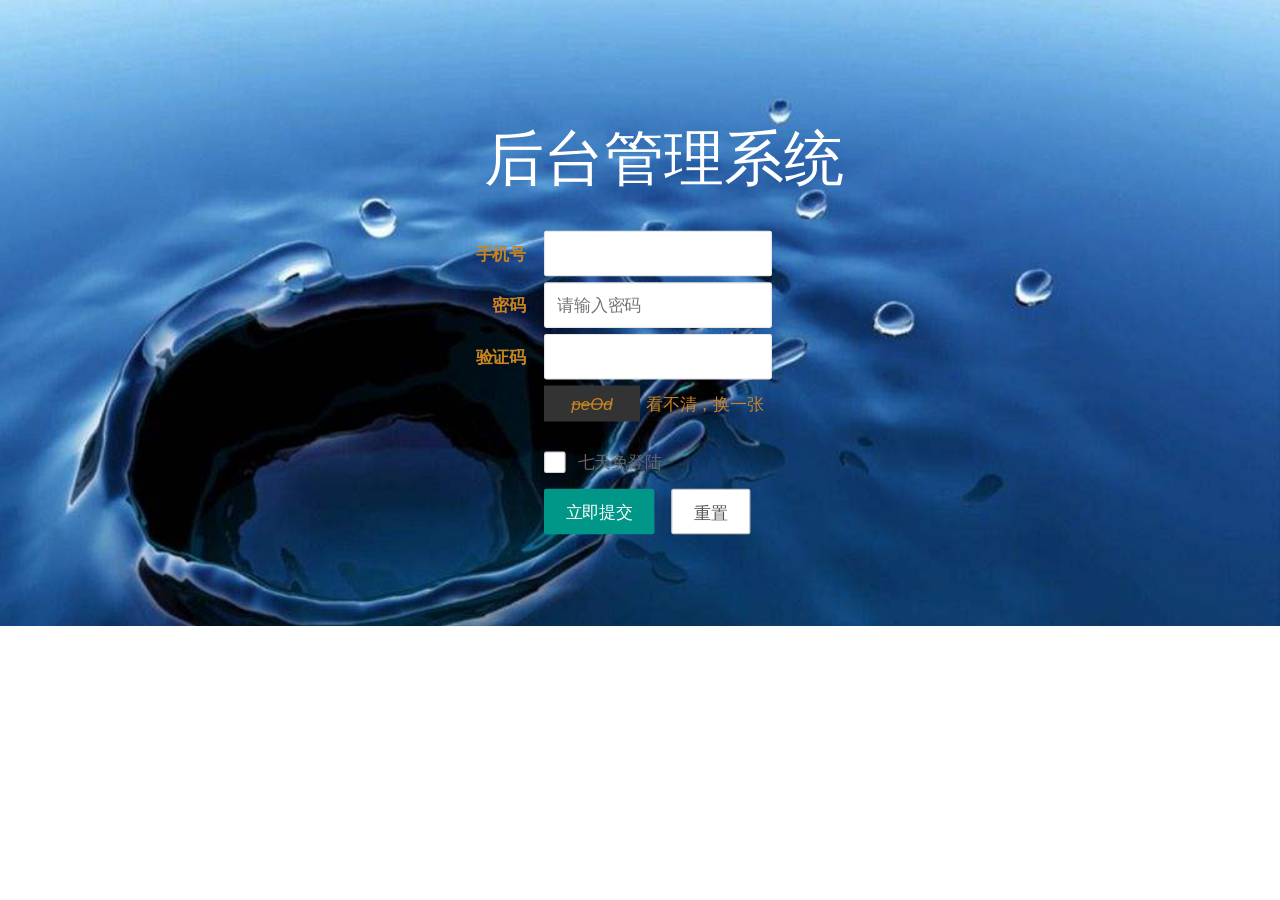
<file: back_stage_management/src/index.html>
<!DOCTYPE html>
<html>
<head>
  <meta charset="utf-8">
  <title>后台登录</title>
  <meta name="renderer" content="webkit">
  <meta http-equiv="X-UA-Compatible" content="IE=edge,chrome=1">
  <meta name="viewport" content="width=device-width, initial-scale=1, maximum-scale=1">
  <link rel="stylesheet" href="lib/layui/css/layui.css"  media="all">
  <link rel="stylesheet" href="css/index.css"  >
  <link rel="SHORTCUT ICON" href="img/system.ico">
  <!-- 注意：如果你直接复制所有代码到本地，上述css路径需要改成你本地的 -->
</head>
<script>
  let user = localStorage.getItem('user');
  if(!user){
      user = {}
  }else{
      user = JSON.parse(user);
  }

  if(user.token){
  // 判断本地是否有token
  let xhr = new XMLHttpRequest();
  xhr.onload = ()=>{
      let res = JSON.parse(xhr.responseText);
    if(res.status == 200){
         location.href="html/goodslist.html";
    }
  }
  xhr.open('post','/tokenverify',true);
  xhr.setRequestHeader('Content-Type','application/x-www-form-urlencoded');
  xhr.send('token='+user.token)
  }

</script>
<body>
  <div id="reg">
    
    <form class="layui-form" action="" >
        <h2 >后台管理系统</h2>
        <div class="layui-form-item">
            <div class="layui-inline">
                <label class="layui-form-label">手机号</label>
                <div class="layui-input-inline">
                    <input type="tel" name="phone" id="users" autocomplete="off" class="layui-input">
                </div>
            </div>
            <div class="layui-form-item">
                <label class="layui-form-label">密码</label>
                <div class="layui-input-inline">
                    <input type="password" name="password" id="pass" lay-verify="pass" placeholder="请输入密码" autocomplete="off" class="layui-input">
                </div>
                <div class="layui-form-mid layui-word-aux"></div>
            </div>
            <div class="layui-form-item">
                <div class="layui-inline">
                    <label class="layui-form-label">验证码</label>
                    <div class="layui-input-inline">
                        <input type="tel" id="yzm" autocomplete="off" class="layui-input"> <span><i id="scyzm"></i></span><span id="sjscyzm"> 看不清，换一张</span>

                    </div>
                </div>
            </div>
            <div class="layui-form-item" pane="">
                <label class="layui-form-label"></label>
                <div class="layui-input-block">
                  <input type="checkbox" name="like1[read]" lay-skin="primary" title="七天免登陆" id="mdl">
                </div>
              </div>
            <div class="layui-form-item">
                <div class="layui-input-block">
                    <button class="layui-btn" lay-submit="" lay-filter="demo1">立即提交</button>
                    <button type="reset" class="layui-btn layui-btn-primary">重置</button>
                </div>
            </div>
    </form>
  </div>
<script src="lib/layui/layui.js" charset="utf-8"></script>
<!-- 注意：如果你直接复制所有代码到本地，上述js路径需要改成你本地的 -->
<script>
  
layui.use(['form', 'layedit', 'laydate'], function(){
  var form = layui.form
  ,layer = layui.layer
  ,layedit = layui.layedit
  ,laydate = layui.laydate;
  var yzm = document.getElementById('yzm');
  var scyzm = document.getElementById('scyzm');
  var sjscyzm = document.getElementById('sjscyzm');
  var users = document.getElementById('users');
  var pass = document.getElementById('pass');
  let mdl = document.querySelector('#mdl');
  //自定义验证规则
  form.verify({
    title: function(value){
      if(value.length < 5){
        return '标题至少得5个字符啊';
      }
    }
    // ,pass: [
    //   /^[\S]{6,12}$/
    //   ,'手机号和密码不正确'
    // ]
    ,content: function(value){
      layedit.sync(editIndex);
    }
  });
  function sjscyzmn(){
      var res ='';
      var str ='0123456789qwertyuiopasdfghjklzxcvbnmQWERTYUIOPASDFGHJKLZXCVBNM';
      for(var i=0;i<4;i++){
            res +=str[Math.floor(Math.random()*62)];
      }
      scyzm.innerHTML=res;
  }
  sjscyzmn();
  sjscyzm.onclick=()=>{
    sjscyzmn();
  }
  //监听提交
  form.on('submit(demo1)', function(data){
      var tex1 = (scyzm.innerHTML).toLowerCase();
      var tex2 = (yzm.value).toLowerCase();
      var tex3 = users.value.trim();
      var tex4 = pass.value.trim();
      let _mdl = mdl.checked;
      if(tex3){
        if(tex4){
            if( tex1 ==tex2){
              let xhr = new XMLHttpRequest();
                xhr.onload = ()=>{
                    if(xhr.status == 200){
                        let res = xhr.responseText;
                        console.log(res);
                        if(res){
                          console.log(111);
                          localStorage.setItem('user',xhr.responseText);
                          location.href = 'html/goodslist.html';
                        }
                        else if(!res){
                            layer.alert('账号或密码错误', function(index){
                              layer.close(index);
                            });
                        }
                        
                    }
                }
                xhr.open('post','/login',true);
                xhr.setRequestHeader('Content-Type','application/x-www-form-urlencoded');
                let data = `phone=${tex3}&password=${tex4}&mdl=${_mdl}`;
                xhr.send(data);
            }else{
            layer.alert('验证码错误', {
                // title: '输入错误'
            })
            sjscyzmn();
            yzm.value ='';
            }
        }else{
            layer.alert('密码不能为空', {
                    // title: '输入错误'
            })
      }
      }else{
        layer.alert('手机号不能为空', {
                // title: '输入错误'
            })
      }
      
   
    return false;
  });
});
</script>

</body>
</html>
</file>
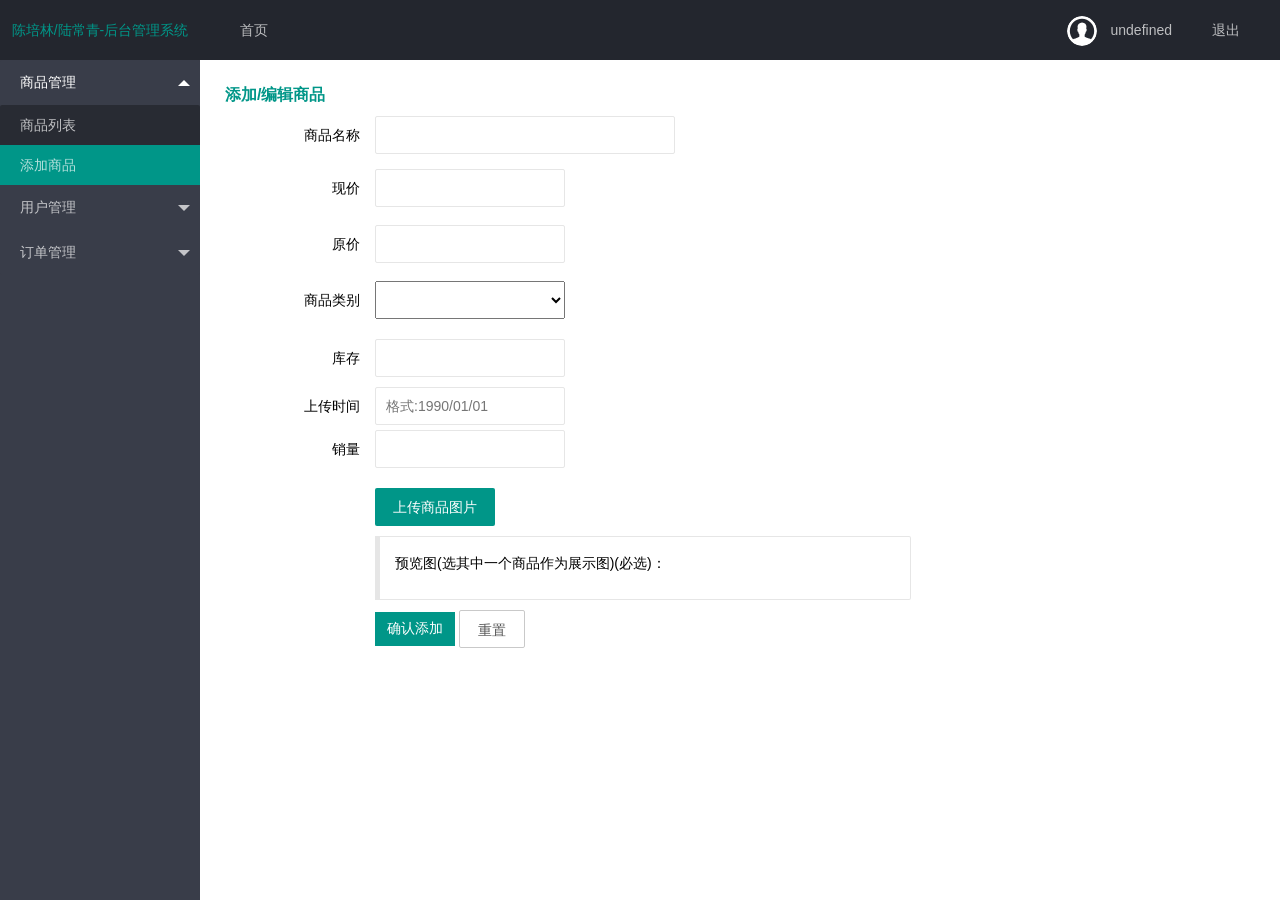
<file: back_stage_management/src/html/addlist.html>
<!DOCTYPE html>
<html>
<head>
  <meta charset="utf-8">
  <meta name="viewport" content="width=device-width, initial-scale=1, maximum-scale=1">
  <title>添加/编辑商品</title>
  <!-- 小图标 -->
  <link rel="SHORTCUT ICON" href="../img/system.ico">
  <link rel="stylesheet" href="../lib/layui/css/layui.css">
  <!-- 修改样式 -->
  <style type="text/css">  
    .logo_header{
        font-size: 14px !important;
    }
    tbody td{
      height: 150px ;
    }
    .laytable-cell-1-undefined {
      height: 100px !important;
    }
     #demo2  img{
         width: 100px;
         height: 100px;
         margin:0 5px;
         display:block;
    } 
    .dv{
       position:relative;
       width: 110px;
       height: 110px;
       padding:5px;
    }
    i{
      position:absolute;
      border-radius:50%;
      height: 16px;
      width: 16px;
      line-height: 16px;
      text-align: center;
      border:1px solid red;
      right: 2px;
      top: 2px;
      color:red;
      font-size: 14px;
      /*font-weight: bold;*/
      cursor: pointer;

    }


  </style>
</head>
<body class="layui-layout-body">
<div class="layui-layout layui-layout-admin">
  <div class="layui-header">
    <div class="layui-logo logo_header">陈培林/陆常青-后台管理系统</div>
    <!-- 头部区域（可配合layui已有的水平导航） -->
    <ul class="layui-nav layui-layout-left">
      
      <li class="layui-nav-item">
      <a href="../index.html">首页</a>
      </li>
     
    </ul>
    <ul class="layui-nav layui-layout-right">
      <li class="layui-nav-item">
        <a href="javascript:;">
          <img  src="../img/user.png" class="layui-nav-img">
          <span id="username"></span>    
        </a>
      </li>
      <li class="layui-nav-item"><a href="javascript:;" id="tuichu">退出</a></li>
    </ul>
  </div>


<div class="layui-side layui-bg-black">
    <div class="layui-side-scroll">
      <!-- 左侧导航区域（可配合layui已有的垂直导航） -->
      <ul class="layui-nav layui-nav-tree"  lay-filter="test">
        <li class="layui-nav-item layui-nav-itemed">
          <a class="" href="javascript:;">商品管理</a>
          <dl class="layui-nav-child">
            <dd><a href="goodslist.html">商品列表</a></dd>
            <dd><a href="addlist.html" style="background: #009688">添加商品</a></dd>
          </dl>
        </li>
        <li class="layui-nav-item" >
          <a href="javascript:;">用户管理</a>
          <dl class="layui-nav-child">
            <dd><a href="userlist.html">用户列表</a></dd>
            <dd><a href="addusers.html"  >添加用户</a></dd>
        
          </dl>
        </li>
        <li class="layui-nav-item">
          <a href="####">订单管理</a>
          <dl class="layui-nav-child">
            <dd><a href="orderlist.html">订单列表</a></dd>  
          </dl>
        </li>
        
      </ul>
    </div>
  </div>
  
  <div class="layui-body">
    <!-- 内容主体区域 -->
    <div style="padding: 15px;">
        <h1 style="padding: 10px;font-weight:bold;font-size:16px;color:#009688;">添加/编辑商品</h1>
     
    <form class="layui-form" action="" style='margin-left:50px;'>
        <!-- <div class="layui-form-item" id='blockornone'>
          <label class="layui-form-label">商品ID</label>
          <div class="layui-input-block">
            <input type="text" name="listid" lay-verify="title" autocomplete="off"  class="layui-input" style='width:300px' id='addid'>
          </div>
        </div> -->
        <div class="layui-form-item">
          <label class="layui-form-label">商品名称</label>
          <div class="layui-input-block">
            <input type="text" name="listname" lay-verify="title" autocomplete="off"  class="layui-input" style='width:300px' id="addname">
          </div>
        </div>
        <div class="layui-form-item">
          <label class="layui-form-label" >现价</label>
          <div class="layui-input-block">
            <input type="text" name="presentprice" lay-verify="required" autocomplete="off" class="layui-input psw" style='width:190px' id="addpprice">
            <div class="output1" style='line-height:20px;margin-top:3px;color:red;'></div>
          </div>
        </div>
        <div class="layui-form-item">
          <label class="layui-form-label">原价</label>
          <div class="layui-input-inline">
            <input type="text" name="originprice" lay-verify="pass"  autocomplete="off" class="layui-input repsw" style='width:190px' id="addoprice">
            <div class="output2" style='line-height:20px;margin-top:3px;color:red;'></div>
          </div>
          <div class="layui-form-mid layui-word-aux"></div>
        </div>
        <div class="layui-form-item">
        <div class="layui-inline" >
          <label class="layui-form-label">商品类别</label>
          <div class="layui-input-inline" style='width:190px;height:38px;margin-bottom:0px;'> 
           
            <select style='width: 190px;height:38px;display:block;'>
              <option value="0" id='classifyname'></option>
              <option value="1">小说</option>
              <option value="2">日志</option>
              <option value="3">童学</option>
              <option value="4">散文</option>
              <option value="5">短篇</option>
            </select>
          </div>
        </div>
        </div>

  
        <div class="layui-form-item">
          <div class="layui-inline" >
            <label class="layui-form-label">库存</label>
            <div class="layui-input-inline">
              <input type="tel" name="maxnum" lay-verify="required|phone" autocomplete="off" class="layui-input" style='margin-bottom:5px;'  id="addsalenum">
              <div class="output3" ></div>
            </div>
          </div>
          <br />
          <div class="layui-inline">
            <label class="layui-form-label">上传时间</label>
            <div class="layui-input-inline">
              <input type="text" name="date" id="date" lay-verify="date" placeholder="格式:1990/01/01" autocomplete="off" class="layui-input" lay-key="1" id="adddate">
            </div>
            
          </div>
          <br />
          <div class="layui-inline" >
            <label class="layui-form-label">销量</label>
            <div class="layui-input-inline">
              <input type="text" name="salenumber" lay-verify="email" autocomplete="off" class="layui-input" id="addbuynum">
            </div>
          </div>
        </div>
        <div class="layui-upload" style='margin-left:110px'>
          <button type="button" class="layui-btn" id="test2">上传商品图片</button> 
          <blockquote class="layui-elem-quote layui-quote-nm" style="margin-top: 10px;width:500px;">
            预览图(选其中一个商品作为展示图)(必选)：
            <div class="layui-upload-list" id="demo2" style="width:500px;"></div>
          </blockquote>
        </div> 
        <div class="layui-form-item">
          <div class="layui-input-block">
            <!-- <button class="layui-btn" lay-submit="" lay-filter="demo1" id='judgebtn'>确认添加</button> -->
            <input type="button" id='judgebtn' style='display:inline-block;width:80px;height:34px;background:#009688;border:0 none;color:#fff;' value="确认添加" />
            <button type="reset" class="layui-btn layui-btn-primary">重置</button>
          </div>
        </div>
    </form>
      
    </div>
  </div>
</div>

<script src="../lib/layui/layui.js"></script>

<script>

// 获取节点
var addid=document.querySelector('#addid');
var addname=document.querySelector('#addname');
var addpprice=document.querySelector('#addpprice');
var addoprice=document.querySelector('#addoprice');
var addclassify=document.querySelector('#addclassify');
var classifyname=document.querySelector('#classifyname');
var addsalenum=document.querySelector('#addsalenum');
var date=document.querySelector('#date');
var addbuynum=document.querySelector('#addbuynum');

var currentimgurl='';
var username = document.getElementById('username');
  var tuichu = document.getElementById('tuichu');
  let user = localStorage.getItem('user');
  if(!user){
      user = {}
  }else{
      user = JSON.parse(user);
  }
  username.innerHTML=user.username;
  tuichu.onclick = (e)=>{
        layer.confirm('您真的要退出吗？',function(index){
          localStorage.removeItem('user');
          location.reload();
          location.href='../index.html';
          layer.close(index);
        }) 
              
      }
// 按钮改变
  var params=location.search.slice(0,).split('=')[1];
  console.log(params)
  
  var res_data;
  var blockornone=document.querySelector('#blockornone');
  if(typeof (params)=='string'){
 
    judgebtn.value='确认修改';
    // res_data='cid='+params;
    var  res_data={
          _id:params
    }
    // 有参数自己渲染
    layui.use(['jquery','layer'],function(){
      var $ = layui.jquery;
            let xhr = new XMLHttpRequest();
            xhr.onload = ()=>{
                if(xhr.status == 200){
                  // JSON.parse(
                    let res = JSON.parse(xhr.responseText);
                    console.log(res.data);
                    currentimgurl=res.data.img.slice(7,);
                    if(res.code=='0'){
                      
                      // addid.value=res.data._id;
                      addname.value=res.data.title;
                      addpprice.value=res.data.sellingPrice;
                      addoprice.value=res.data.pricing;
                      // addclassify.value=res.data.cid;
                      addsalenum.value=res.data.repertory;
                      addbuynum.value=res.data.salenum;
                      date.value=res.data.uploadtime;
                      
                      classifyname.innerHTML=res.data.classify;
                      var imgbtn=document.querySelector('#demo2');
                      
                      // var $ = layui.jquery;innerHTML=
                      $('#demo2').append('<div class="dv" style="display:inline-block;"><img src="'+ res.data.img +'" alt="'+res.data.img.slice(7,)+'" class="layui-upload-img"><i class="closeimg closeimg1 ">&times</i></div>');
                      var closeimg=document.querySelector('.closeimg');
                      closeimg.onclick=function(){
                        console.log('6666');
                       closeimg.parentElement.parentElement.removeChild(closeimg.parentElement);
                      }
                    }
                    
                               
                }
            }
            xhr.open('post','/editlist',true);
            xhr.setRequestHeader('Content-Type','application/json');

            xhr.send(JSON.stringify(res_data));
    })
  }
  else if(params=='underfined'){
    judgebtn.value='确认添加';
    
    

  };


//多图片上传

layui.use('upload', function(){
  var $ = layui.jquery
  ,upload = layui.upload;

  upload.render({
    elem: '#test2' 
    ,url: '/uploadimg'
    ,auto:true
    ,data:{}
    ,multiple: true
    ,before: function(obj){
      //预读本地文件示例，不支持ie8
      
      obj.preview(function(index, file, result){
        console.log(result);
        console.log('文件对象',file.name);
        $('#demo2').append('<div class="dv" style="display:inline-block;"><img src="'+ result +'" alt="'+ file.name +'" class="layui-upload-img"><i class="closeimg">&times</i></div>');
        var imgs=document.querySelectorAll('.layui-upload-img');
        // console.log('图片',imgs);
        var imgbtn=document.querySelector('#demo2');
        imgbtn.onclick=function(e){
          // 获取图片
          if(e.target.tagName=='IMG'){
            for(var i=0;i<imgs.length;i++){
              imgs[i].parentElement.style.border='';
            }
            e.target.parentElement.style.border='1px solid #000';
            var currentimgsrc=e.target.getAttribute('alt');
            currentimgurl=currentimgsrc;
            console.log(currentimgsrc);
            
          };


          // 删除图片节点
          var closeimg1=document.querySelector('.closeimg1');
          
          if(closeimg1){
              closeimg1.onclick=null;
          }
         
          if(e.target.tagName=='I'){
          
            var imgalt=e.target.previousSibling.getAttribute('alt');
            e.target.parentElement.parentElement.removeChild(e.target.parentElement);
            console.log(imgalt);
            // 删除错误图片
            let xhr = new XMLHttpRequest();
            xhr.onload = ()=>{
                if(xhr.status == 200){
                  // JSON.parse(
                    let res = JSON.parse(xhr.responseText);
                    console.log(res);
                    // layer.confirm(res.msg,function(){
                    //   layer.close();
                    // });
                    
                    
                    
                }
            }
            xhr.open('get','/deleteimg?imgext='+imgalt,true);
            

            xhr.send(null);
                

          }

        };
        
      });
   
     
    }
    ,done: function(res){
      //上传完毕
    }
});

// ajax请求
var  selection=document.querySelector('select');

                  
judgebtn.onclick=function(){
  // console.log(123456,currentimgurl);
  // console.log(selection.options[selection.selectedIndex].text);
    var res_data={
        _id: params,
        // cid: addid.value,
        title: addname.value,
        pricing: addoprice.value,
        sellingPrice: addpprice.value,
        repertory: addsalenum.value,
        classify: selection.options[selection.selectedIndex].text,
        salenum: Number(addbuynum.value),
        uploadtime: date.value,
        img: '../img/'+currentimgurl 
    }
    console.log(res_data);
    let xhr = new XMLHttpRequest();
      xhr.onload = ()=>{
          if(xhr.status == 200){
            // JSON.parse(
              let res = JSON.parse(xhr.responseText);
              console.log(res);
              // alert(res);
              layer.confirm(res.msg,function(index){
                layer.close(index);
              });
                      
          }
      }
      xhr.open('post','/addlist',true);
      xhr.setRequestHeader('Content-Type','application/json');

      xhr.send(JSON.stringify(res_data));

  }

 }); 
</script>
<!-- <script src='../js/user_register.js'></script> -->
<script>
//JavaScript代码区域
layui.use('element', function(){
  var element = layui.element;
  
});
</script>
</body>
</html>
</file>
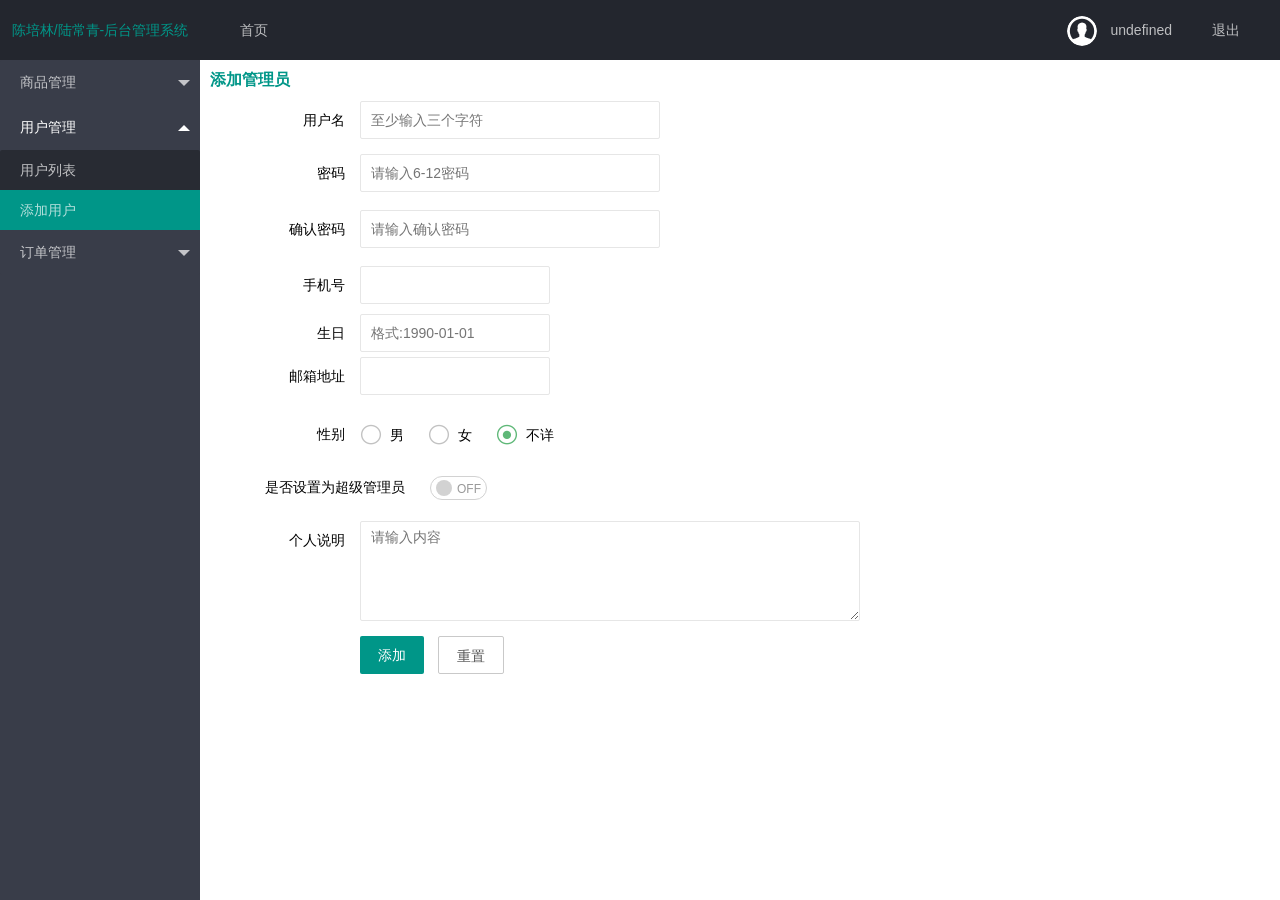
<file: back_stage_management/src/html/addusers.html>
<!DOCTYPE html>
<html>
<head>
  <meta charset="utf-8">
  <meta name="viewport" content="width=device-width, initial-scale=1, maximum-scale=1">
  <title>注册</title>
  <!-- 小图标 -->
  <link rel="SHORTCUT ICON" href="../img/system.ico">
  <link rel="stylesheet" href="../lib/layui/css/layui.css">
  <!-- 修改样式 -->
  <style type="text/css">  
    .logo_header{
        font-size: 14px !important;
    }
    .layui-layer-content{
      text-align: center !important;
    }


  </style>
</head>
<body class="layui-layout-body">
<div class="layui-layout layui-layout-admin">
  <div class="layui-header">
    <div class="layui-logo logo_header">陈培林/陆常青-后台管理系统</div>
    <!-- 头部区域（可配合layui已有的水平导航） -->
    <ul class="layui-nav layui-layout-left">
      
      <li class="layui-nav-item">
      <a href="../index.html">首页</a>
      </li>
     
    </ul>
    <ul class="layui-nav layui-layout-right">
      <li class="layui-nav-item">
        <a href="javascript:;">
          <img  src="../img/user.png" class="layui-nav-img">
          <span id="username"></span>    
        </a>
      </li>
      <li class="layui-nav-item"><a href="javascript:;" id="tuichu">退出</a></li>
    </ul>
  </div>
  
  <div class="layui-side layui-bg-black">
    <div class="layui-side-scroll">
      <!-- 左侧导航区域（可配合layui已有的垂直导航） -->
      <ul class="layui-nav layui-nav-tree"  lay-filter="test">
        <li class="layui-nav-item ">
          <a class="" href="javascript:;">商品管理</a>
          <dl class="layui-nav-child">
            <dd><a href="goodslist.html">商品列表</a></dd>
            <dd><a href="addlist.html">添加商品</a></dd>
          </dl>
        </li>
        <li class="layui-nav-item layui-nav-itemed">
          <a href="javascript:;">用户管理</a>
          <dl class="layui-nav-child">
            <dd><a href="userlist.html">用户列表</a></dd>
            <dd><a href="addusers.html" style="background: #009688">添加用户</a></dd>
        
          </dl>
        </li>
        <li class="layui-nav-item">
          <a href="javascript:;">订单管理</a>
          <dl class="layui-nav-child">
            <dd><a href="orderlist.html">订单列表</a></dd>  
          </dl>
        </li>
        
      </ul>
    </div>
  </div>
  
  <div class="layui-body">
    <!-- 内容主体区域 -->
    <div >

      <h1 style="padding: 10px;font-weight:bold;font-size:16px;color:#009688;">添加管理员</h1>
<!--  -->
    <form class="layui-form" action="" style='margin-left:50px;'>
      <div class="layui-form-item">
        <label class="layui-form-label">用户名</label>
        <div class="layui-input-block">
          <input type="text" name="username" lay-verify="title" autocomplete="off"  class="layui-input" style='width:300px' placeholder='至少输入三个字符'>
        </div>
      </div>
      <div class="layui-form-item">
        <label class="layui-form-label" >密码</label>
        <div class="layui-input-block">
          <input type="text" name="password" lay-verify="required" placeholder="请输入6-12密码" autocomplete="off" class="layui-input psw" style='width:300px'>
          <div class="output1" style='line-height:20px;margin-top:3px;color:red;'></div>
        </div>
      </div>
      <div class="layui-form-item">
        <label class="layui-form-label">确认密码</label>
        <div class="layui-input-inline">
          <input type="password" name="password" lay-verify="pass" placeholder="请输入确认密码" autocomplete="off" class="layui-input repsw" style='width:300px'>
          <div class="output2" style='line-height:20px;margin-top:3px;color:red;'></div>
        </div>
        <div class="layui-form-mid layui-word-aux"></div>
      </div>
      <div class="layui-form-item">
        <div class="layui-inline" >
          <label class="layui-form-label">手机号</label>
          <div class="layui-input-inline">
            <input type="tel" name="phone" lay-verify="required|phone" autocomplete="off" class="layui-input" style='margin-bottom:5px;' id='judge_phone'>
            <div class="output3" ></div>
          </div>
        </div>
        <br />
        <div class="layui-inline">
          <label class="layui-form-label">生日</label>
          <div class="layui-input-inline">
            <input type="text" name="date" id="date" lay-verify="date" placeholder="格式:1990-01-01" autocomplete="off" class="layui-input" lay-key="1">
          </div>
          
        </div>
        <br />
        <div class="layui-inline">
          <label class="layui-form-label">邮箱地址</label>
          <div class="layui-input-inline">
            <input type="text" name="email" lay-verify="email" autocomplete="off" class="layui-input">
          </div>
        </div>
      </div>
      

      <div class="layui-form-item">
        <label class="layui-form-label">性别</label>
        <div class="layui-input-block">
          <input type="radio" name="sex" value="男" title="男" >
          <input type="radio" name="sex" value="女" title="女">
          <input type="radio" name="sex" value="不详" title="不详" checked="">
        </div>
      </div>
      <div class="layui-form-item">
        <label class="layui-form-label" style="width:150px;text-align:left">是否设置为超级管理员</label>
        <div class="layui-input-block">
          <input type="checkbox" name="close" lay-skin="switch" lay-text="ON|OFF"><div class="layui-unselect layui-form-switch" lay-skin="_switch"><em>OFF</em><i></i></div>
        </div>
      </div>
      <div class="layui-form-item layui-form-text">
        <label class="layui-form-label">个人说明</label>
        <div class="layui-input-block">
          <textarea placeholder="请输入内容" class="layui-textarea" style='width:500px'></textarea>
        </div>
      </div>

      <div class="layui-form-item">
        <div class="layui-input-block">
          <button class="layui-btn" lay-submit="" lay-filter="demo1">添加</button>
          <button type="reset" class="layui-btn layui-btn-primary">重置</button>
        </div>
      </div>
    </form>

<!--  -->
    </div>
  </div>
  

</div>
<script src="../lib/layui/layui.js"></script>
<script>
//JavaScript代码区域
var username = document.getElementById('username');
  var tuichu = document.getElementById('tuichu');
  let user = localStorage.getItem('user');
  if(!user){
      user = {}
  }else{
      user = JSON.parse(user);
  }
  username.innerHTML=user.username;
  tuichu.onclick = (e)=>{
        layer.confirm('您真的要退出吗？',function(index){
          localStorage.removeItem('user');
          location.reload();
          location.href='../index.html';
          layer.close(index);
        }) 
              
      }
layui.use('element', function(){
  var element = layui.element;
  
});
  layui.use(['form', 'layedit', 'laydate'], function(){
    var form = layui.form
    ,layer = layui.layer
    ,layedit = layui.layedit
    ,laydate = layui.laydate;
    
    //日期
    laydate.render({
      elem: '#date'
    });
    laydate.render({
      elem: '#date1'
    });
    
    //创建一个编辑器
    var editIndex = layedit.build('LAY_demo_editor');
   
    //自定义验证规则
    form.verify({
      title: function(value){
        if(value.length==0){
           return '用户名不能有空';

        }else if(value.length < 3){

            return '用户名格式有误';

        }

       
      }
      ,pass: [
        /^[\S]{6,12}$/
        ,'密码必须6到12位，且不能出现空格'
      ]
      ,content: function(value){
        layedit.sync(editIndex);
      }
    });
    
    //监听指定开关
    form.on('switch(switchTest)', function(data){
      layer.msg('开关checked：'+ (this.checked ? 'true' : 'false'), {
        offset: '6px'
      });
      layer.tips('温馨提示：请注意开关状态的文字可以随意定义，而不仅仅是ON|OFF', data.othis)
    });
    
    //监听提交
    var textarea=document.querySelector('.layui-textarea') ;
    var btn=document.querySelector('.layui-btn');
    var psw=document.querySelector('.psw');
    var repsw=document.querySelector('.repsw');
    var output1=document.querySelector('.output1');
    var output2=document.querySelector('.output2');
    var output3=document.querySelector('.output3');
    var layui_btn=document.querySelector('.layui-btn');
    var judgephone=document.querySelector('#judge_phone');
    
    form.on('submit(demo1)', function(data){
      let xhr = new XMLHttpRequest();
      let user = localStorage.getItem('user');
            if(!user){
                user = {}
            }else{
                user = JSON.parse(user);
            }
            xhr.onload = ()=>{
                if(xhr.status == 200){
                  // JSON.parse(
                    let res = xhr.responseText;
                    
                    if(res=='yes'){
                      var _psw=psw.value;
                      var _repsw=repsw.value;
                      if(_psw==_repsw){
                        var textarea_value=textarea.value.trim();
                        data.field['desc']=textarea_value;
                        var  res_data=JSON.stringify(data.field);
                        console.log(res_data);
                        // layer.alert(JSON.stringify(data.field), {
                        //   title: '最终的提交信息'
                        // });

                          let xhr = new XMLHttpRequest();
                            xhr.onload = ()=>{
                                if(xhr.status == 200){
                                  // JSON.parse(
                                    let res = JSON.parse(xhr.responseText);
                                    
                                    if(res.ok=='1'){
                                        // location.href='goodslist.html';
                                      layer.alert('添加用户成功');
                                    }
                                    else{
                                      layer.alert('注册失败,请检查信息是否正确');
                                    }
                                    
                                }
                            }
                            xhr.open('post','/register',true);
                            xhr.setRequestHeader('Content-Type','application/json');

                            xhr.send(res_data);
                    
                        // ????
                        // layer.config({
                        //   skin: 'demo-class'
                        // });
                        // body .juzhong .layui-layer-content{text-align:center}
                        // // layer.open({
                        // //   skin: 'juzhong'
                        // // });


                  
                        
                      }
                      else{
                        output1.innerHTML='两个密码不符';
                        output2.innerHTML='两个密码不符';
                      }
                  
                    }
                    else{
                      layer.alert('您不是超级管理员不能添加新的管理员');
                    }
                    
                }
            }
            xhr.open('get',`/login?_id=${user._id}`,true);
            xhr.send();

      return false;


    });

    // 手机验证
    function judgetel(str){ 
    //号码
      var reg = /^1[3-9]\d{9}$/
      return reg.test(str);
    }
    judgephone.onblur=function(){
        var _judgephone=judgephone.value;
        var telres=judgetel(_judgephone);
        if(telres){
            let xhr = new XMLHttpRequest();
            xhr.onload = ()=>{
                if(xhr.status == 200){
                  
                    let res = xhr.responseText;
                    if(res=='yes'){
                      output3.innerHTML='手机号码可以注册';
                      output3.style.color='#009688';
                      output3.style.fontSize='14px';

                    }
                    else if(res=='no'){
                      output3.innerHTML='手机号码已被注册';
                      output3.style.color='red';
                      output3.style.fontSize='14px';

                    }
                    
                    
                }
            }
            xhr.open('get','/register?phone='+_judgephone,true);
            // xhr.setRequestHeader('Content-Type','application/x-www-form-urlencoded');

            xhr.send(null);

        }
        else{
              output3.innerHTML='手机号码格式有误';
              output3.style.color='red';
              output3.style.fontSize='14px';


        }
    }
    
    
   

 
    
  });
</script>
</body>
</html>
</file>
<file: back_stage_management/src/lib/layui/css/layui.css>
/** layui-v2.4.5 MIT License By https://www.layui.com */
 .layui-inline,img{display:inline-block;vertical-align:middle}h1,h2,h3,h4,h5,h6{font-weight:400}.layui-edge,.layui-header,.layui-inline,.layui-main{position:relative}.layui-elip,.layui-form-checkbox span,.layui-form-pane .layui-form-label{text-overflow:ellipsis;white-space:nowrap}.layui-btn,.layui-edge,.layui-inline,img{vertical-align:middle}.layui-btn,.layui-disabled,.layui-icon,.layui-unselect{-webkit-user-select:none;-ms-user-select:none;-moz-user-select:none}blockquote,body,button,dd,div,dl,dt,form,h1,h2,h3,h4,h5,h6,input,li,ol,p,pre,td,textarea,th,ul{margin:0;padding:0;-webkit-tap-highlight-color:rgba(0,0,0,0)}a:active,a:hover{outline:0}img{border:none}li{list-style:none}table{border-collapse:collapse;border-spacing:0}h4,h5,h6{font-size:100%}button,input,optgroup,option,select,textarea{font-family:inherit;font-size:inherit;font-style:inherit;font-weight:inherit;outline:0}pre{white-space:pre-wrap;white-space:-moz-pre-wrap;white-space:-pre-wrap;white-space:-o-pre-wrap;word-wrap:break-word}body{line-height:24px;font:14px Helvetica Neue,Helvetica,PingFang SC,Tahoma,Arial,sans-serif}hr{height:1px;margin:10px 0;border:0;clear:both}a{color:#333;text-decoration:none}a:hover{color:#777}a cite{font-style:normal;*cursor:pointer}.layui-border-box,.layui-border-box *{box-sizing:border-box}.layui-box,.layui-box *{box-sizing:content-box}.layui-clear{clear:both;*zoom:1}.layui-clear:after{content:'\20';clear:both;*zoom:1;display:block;height:0}.layui-inline{*display:inline;*zoom:1}.layui-edge{display:inline-block;width:0;height:0;border-width:6px;border-style:dashed;border-color:transparent;overflow:hidden}.layui-edge-top{top:-4px;border-bottom-color:#999;border-bottom-style:solid}.layui-edge-right{border-left-color:#999;border-left-style:solid}.layui-edge-bottom{top:2px;border-top-color:#999;border-top-style:solid}.layui-edge-left{border-right-color:#999;border-right-style:solid}.layui-elip{overflow:hidden}.layui-disabled,.layui-disabled:hover{color:#d2d2d2!important;cursor:not-allowed!important}.layui-circle{border-radius:100%}.layui-show{display:block!important}.layui-hide{display:none!important}@font-face{font-family:layui-icon;src:url(../font/iconfont.eot?v=240);src:url(../font/iconfont.eot?v=240#iefix) format('embedded-opentype'),url(../font/iconfont.svg?v=240#iconfont) format('svg'),url(../font/iconfont.woff?v=240) format('woff'),url(../font/iconfont.ttf?v=240) format('truetype')}.layui-icon{font-family:layui-icon!important;font-size:16px;font-style:normal;-webkit-font-smoothing:antialiased;-moz-osx-font-smoothing:grayscale}.layui-icon-reply-fill:before{content:"\e611"}.layui-icon-set-fill:before{content:"\e614"}.layui-icon-menu-fill:before{content:"\e60f"}.layui-icon-search:before{content:"\e615"}.layui-icon-share:before{content:"\e641"}.layui-icon-set-sm:before{content:"\e620"}.layui-icon-engine:before{content:"\e628"}.layui-icon-close:before{content:"\1006"}.layui-icon-close-fill:before{content:"\1007"}.layui-icon-chart-screen:before{content:"\e629"}.layui-icon-star:before{content:"\e600"}.layui-icon-circle-dot:before{content:"\e617"}.layui-icon-chat:before{content:"\e606"}.layui-icon-release:before{content:"\e609"}.layui-icon-list:before{content:"\e60a"}.layui-icon-chart:before{content:"\e62c"}.layui-icon-ok-circle:before{content:"\1005"}.layui-icon-layim-theme:before{content:"\e61b"}.layui-icon-table:before{content:"\e62d"}.layui-icon-right:before{content:"\e602"}.layui-icon-left:before{content:"\e603"}.layui-icon-cart-simple:before{content:"\e698"}.layui-icon-face-cry:before{content:"\e69c"}.layui-icon-face-smile:before{content:"\e6af"}.layui-icon-survey:before{content:"\e6b2"}.layui-icon-tree:before{content:"\e62e"}.layui-icon-upload-circle:before{content:"\e62f"}.layui-icon-add-circle:before{content:"\e61f"}.layui-icon-download-circle:before{content:"\e601"}.layui-icon-templeate-1:before{content:"\e630"}.layui-icon-util:before{content:"\e631"}.layui-icon-face-surprised:before{content:"\e664"}.layui-icon-edit:before{content:"\e642"}.layui-icon-speaker:before{content:"\e645"}.layui-icon-down:before{content:"\e61a"}.layui-icon-file:before{content:"\e621"}.layui-icon-layouts:before{content:"\e632"}.layui-icon-rate-half:before{content:"\e6c9"}.layui-icon-add-circle-fine:before{content:"\e608"}.layui-icon-prev-circle:before{content:"\e633"}.layui-icon-read:before{content:"\e705"}.layui-icon-404:before{content:"\e61c"}.layui-icon-carousel:before{content:"\e634"}.layui-icon-help:before{content:"\e607"}.layui-icon-code-circle:before{content:"\e635"}.layui-icon-water:before{content:"\e636"}.layui-icon-username:before{content:"\e66f"}.layui-icon-find-fill:before{content:"\e670"}.layui-icon-about:before{content:"\e60b"}.layui-icon-location:before{content:"\e715"}.layui-icon-up:before{content:"\e619"}.layui-icon-pause:before{content:"\e651"}.layui-icon-date:before{content:"\e637"}.layui-icon-layim-uploadfile:before{content:"\e61d"}.layui-icon-delete:before{content:"\e640"}.layui-icon-play:before{content:"\e652"}.layui-icon-top:before{content:"\e604"}.layui-icon-friends:before{content:"\e612"}.layui-icon-refresh-3:before{content:"\e9aa"}.layui-icon-ok:before{content:"\e605"}.layui-icon-layer:before{content:"\e638"}.layui-icon-face-smile-fine:before{content:"\e60c"}.layui-icon-dollar:before{content:"\e659"}.layui-icon-group:before{content:"\e613"}.layui-icon-layim-download:before{content:"\e61e"}.layui-icon-picture-fine:before{content:"\e60d"}.layui-icon-link:before{content:"\e64c"}.layui-icon-diamond:before{content:"\e735"}.layui-icon-log:before{content:"\e60e"}.layui-icon-rate-solid:before{content:"\e67a"}.layui-icon-fonts-del:before{content:"\e64f"}.layui-icon-unlink:before{content:"\e64d"}.layui-icon-fonts-clear:before{content:"\e639"}.layui-icon-triangle-r:before{content:"\e623"}.layui-icon-circle:before{content:"\e63f"}.layui-icon-radio:before{content:"\e643"}.layui-icon-align-center:before{content:"\e647"}.layui-icon-align-right:before{content:"\e648"}.layui-icon-align-left:before{content:"\e649"}.layui-icon-loading-1:before{content:"\e63e"}.layui-icon-return:before{content:"\e65c"}.layui-icon-fonts-strong:before{content:"\e62b"}.layui-icon-upload:before{content:"\e67c"}.layui-icon-dialogue:before{content:"\e63a"}.layui-icon-video:before{content:"\e6ed"}.layui-icon-headset:before{content:"\e6fc"}.layui-icon-cellphone-fine:before{content:"\e63b"}.layui-icon-add-1:before{content:"\e654"}.layui-icon-face-smile-b:before{content:"\e650"}.layui-icon-fonts-html:before{content:"\e64b"}.layui-icon-form:before{content:"\e63c"}.layui-icon-cart:before{content:"\e657"}.layui-icon-camera-fill:before{content:"\e65d"}.layui-icon-tabs:before{content:"\e62a"}.layui-icon-fonts-code:before{content:"\e64e"}.layui-icon-fire:before{content:"\e756"}.layui-icon-set:before{content:"\e716"}.layui-icon-fonts-u:before{content:"\e646"}.layui-icon-triangle-d:before{content:"\e625"}.layui-icon-tips:before{content:"\e702"}.layui-icon-picture:before{content:"\e64a"}.layui-icon-more-vertical:before{content:"\e671"}.layui-icon-flag:before{content:"\e66c"}.layui-icon-loading:before{content:"\e63d"}.layui-icon-fonts-i:before{content:"\e644"}.layui-icon-refresh-1:before{content:"\e666"}.layui-icon-rmb:before{content:"\e65e"}.layui-icon-home:before{content:"\e68e"}.layui-icon-user:before{content:"\e770"}.layui-icon-notice:before{content:"\e667"}.layui-icon-login-weibo:before{content:"\e675"}.layui-icon-voice:before{content:"\e688"}.layui-icon-upload-drag:before{content:"\e681"}.layui-icon-login-qq:before{content:"\e676"}.layui-icon-snowflake:before{content:"\e6b1"}.layui-icon-file-b:before{content:"\e655"}.layui-icon-template:before{content:"\e663"}.layui-icon-auz:before{content:"\e672"}.layui-icon-console:before{content:"\e665"}.layui-icon-app:before{content:"\e653"}.layui-icon-prev:before{content:"\e65a"}.layui-icon-website:before{content:"\e7ae"}.layui-icon-next:before{content:"\e65b"}.layui-icon-component:before{content:"\e857"}.layui-icon-more:before{content:"\e65f"}.layui-icon-login-wechat:before{content:"\e677"}.layui-icon-shrink-right:before{content:"\e668"}.layui-icon-spread-left:before{content:"\e66b"}.layui-icon-camera:before{content:"\e660"}.layui-icon-note:before{content:"\e66e"}.layui-icon-refresh:before{content:"\e669"}.layui-icon-female:before{content:"\e661"}.layui-icon-male:before{content:"\e662"}.layui-icon-password:before{content:"\e673"}.layui-icon-senior:before{content:"\e674"}.layui-icon-theme:before{content:"\e66a"}.layui-icon-tread:before{content:"\e6c5"}.layui-icon-praise:before{content:"\e6c6"}.layui-icon-star-fill:before{content:"\e658"}.layui-icon-rate:before{content:"\e67b"}.layui-icon-template-1:before{content:"\e656"}.layui-icon-vercode:before{content:"\e679"}.layui-icon-cellphone:before{content:"\e678"}.layui-icon-screen-full:before{content:"\e622"}.layui-icon-screen-restore:before{content:"\e758"}.layui-icon-cols:before{content:"\e610"}.layui-icon-export:before{content:"\e67d"}.layui-icon-print:before{content:"\e66d"}.layui-icon-slider:before{content:"\e714"}.layui-main{width:1140px;margin:0 auto}.layui-header{z-index:1000;height:60px}.layui-header a:hover{transition:all .5s;-webkit-transition:all .5s}.layui-side{position:fixed;left:0;top:0;bottom:0;z-index:999;width:200px;overflow-x:hidden}.layui-side-scroll{position:relative;width:220px;height:100%;overflow-x:hidden}.layui-body{position:absolute;left:200px;right:0;top:0;bottom:0;z-index:998;width:auto;overflow:hidden;overflow-y:auto;box-sizing:border-box}.layui-layout-body{overflow:hidden}.layui-layout-admin .layui-header{background-color:#23262E}.layui-layout-admin .layui-side{top:60px;width:200px;overflow-x:hidden}.layui-layout-admin .layui-body{top:60px;bottom:44px}.layui-layout-admin .layui-main{width:auto;margin:0 15px}.layui-layout-admin .layui-footer{position:fixed;left:200px;right:0;bottom:0;height:44px;line-height:44px;padding:0 15px;background-color:#eee}.layui-layout-admin .layui-logo{position:absolute;left:0;top:0;width:200px;height:100%;line-height:60px;text-align:center;color:#009688;font-size:16px}.layui-layout-admin .layui-header .layui-nav{background:0 0}.layui-layout-left{position:absolute!important;left:200px;top:0}.layui-layout-right{position:absolute!important;right:0;top:0}.layui-container{position:relative;margin:0 auto;padding:0 15px;box-sizing:border-box}.layui-fluid{position:relative;margin:0 auto;padding:0 15px}.layui-row:after,.layui-row:before{content:'';display:block;clear:both}.layui-col-lg1,.layui-col-lg10,.layui-col-lg11,.layui-col-lg12,.layui-col-lg2,.layui-col-lg3,.layui-col-lg4,.layui-col-lg5,.layui-col-lg6,.layui-col-lg7,.layui-col-lg8,.layui-col-lg9,.layui-col-md1,.layui-col-md10,.layui-col-md11,.layui-col-md12,.layui-col-md2,.layui-col-md3,.layui-col-md4,.layui-col-md5,.layui-col-md6,.layui-col-md7,.layui-col-md8,.layui-col-md9,.layui-col-sm1,.layui-col-sm10,.layui-col-sm11,.layui-col-sm12,.layui-col-sm2,.layui-col-sm3,.layui-col-sm4,.layui-col-sm5,.layui-col-sm6,.layui-col-sm7,.layui-col-sm8,.layui-col-sm9,.layui-col-xs1,.layui-col-xs10,.layui-col-xs11,.layui-col-xs12,.layui-col-xs2,.layui-col-xs3,.layui-col-xs4,.layui-col-xs5,.layui-col-xs6,.layui-col-xs7,.layui-col-xs8,.layui-col-xs9{position:relative;display:block;box-sizing:border-box}.layui-col-xs1,.layui-col-xs10,.layui-col-xs11,.layui-col-xs12,.layui-col-xs2,.layui-col-xs3,.layui-col-xs4,.layui-col-xs5,.layui-col-xs6,.layui-col-xs7,.layui-col-xs8,.layui-col-xs9{float:left}.layui-col-xs1{width:8.33333333%}.layui-col-xs2{width:16.66666667%}.layui-col-xs3{width:25%}.layui-col-xs4{width:33.33333333%}.layui-col-xs5{width:41.66666667%}.layui-col-xs6{width:50%}.layui-col-xs7{width:58.33333333%}.layui-col-xs8{width:66.66666667%}.layui-col-xs9{width:75%}.layui-col-xs10{width:83.33333333%}.layui-col-xs11{width:91.66666667%}.layui-col-xs12{width:100%}.layui-col-xs-offset1{margin-left:8.33333333%}.layui-col-xs-offset2{margin-left:16.66666667%}.layui-col-xs-offset3{margin-left:25%}.layui-col-xs-offset4{margin-left:33.33333333%}.layui-col-xs-offset5{margin-left:41.66666667%}.layui-col-xs-offset6{margin-left:50%}.layui-col-xs-offset7{margin-left:58.33333333%}.layui-col-xs-offset8{margin-left:66.66666667%}.layui-col-xs-offset9{margin-left:75%}.layui-col-xs-offset10{margin-left:83.33333333%}.layui-col-xs-offset11{margin-left:91.66666667%}.layui-col-xs-offset12{margin-left:100%}@media screen and (max-width:768px){.layui-hide-xs{display:none!important}.layui-show-xs-block{display:block!important}.layui-show-xs-inline{display:inline!important}.layui-show-xs-inline-block{display:inline-block!important}}@media screen and (min-width:768px){.layui-container{width:750px}.layui-hide-sm{display:none!important}.layui-show-sm-block{display:block!important}.layui-show-sm-inline{display:inline!important}.layui-show-sm-inline-block{display:inline-block!important}.layui-col-sm1,.layui-col-sm10,.layui-col-sm11,.layui-col-sm12,.layui-col-sm2,.layui-col-sm3,.layui-col-sm4,.layui-col-sm5,.layui-col-sm6,.layui-col-sm7,.layui-col-sm8,.layui-col-sm9{float:left}.layui-col-sm1{width:8.33333333%}.layui-col-sm2{width:16.66666667%}.layui-col-sm3{width:25%}.layui-col-sm4{width:33.33333333%}.layui-col-sm5{width:41.66666667%}.layui-col-sm6{width:50%}.layui-col-sm7{width:58.33333333%}.layui-col-sm8{width:66.66666667%}.layui-col-sm9{width:75%}.layui-col-sm10{width:83.33333333%}.layui-col-sm11{width:91.66666667%}.layui-col-sm12{width:100%}.layui-col-sm-offset1{margin-left:8.33333333%}.layui-col-sm-offset2{margin-left:16.66666667%}.layui-col-sm-offset3{margin-left:25%}.layui-col-sm-offset4{margin-left:33.33333333%}.layui-col-sm-offset5{margin-left:41.66666667%}.layui-col-sm-offset6{margin-left:50%}.layui-col-sm-offset7{margin-left:58.33333333%}.layui-col-sm-offset8{margin-left:66.66666667%}.layui-col-sm-offset9{margin-left:75%}.layui-col-sm-offset10{margin-left:83.33333333%}.layui-col-sm-offset11{margin-left:91.66666667%}.layui-col-sm-offset12{margin-left:100%}}@media screen and (min-width:992px){.layui-container{width:970px}.layui-hide-md{display:none!important}.layui-show-md-block{display:block!important}.layui-show-md-inline{display:inline!important}.layui-show-md-inline-block{display:inline-block!important}.layui-col-md1,.layui-col-md10,.layui-col-md11,.layui-col-md12,.layui-col-md2,.layui-col-md3,.layui-col-md4,.layui-col-md5,.layui-col-md6,.layui-col-md7,.layui-col-md8,.layui-col-md9{float:left}.layui-col-md1{width:8.33333333%}.layui-col-md2{width:16.66666667%}.layui-col-md3{width:25%}.layui-col-md4{width:33.33333333%}.layui-col-md5{width:41.66666667%}.layui-col-md6{width:50%}.layui-col-md7{width:58.33333333%}.layui-col-md8{width:66.66666667%}.layui-col-md9{width:75%}.layui-col-md10{width:83.33333333%}.layui-col-md11{width:91.66666667%}.layui-col-md12{width:100%}.layui-col-md-offset1{margin-left:8.33333333%}.layui-col-md-offset2{margin-left:16.66666667%}.layui-col-md-offset3{margin-left:25%}.layui-col-md-offset4{margin-left:33.33333333%}.layui-col-md-offset5{margin-left:41.66666667%}.layui-col-md-offset6{margin-left:50%}.layui-col-md-offset7{margin-left:58.33333333%}.layui-col-md-offset8{margin-left:66.66666667%}.layui-col-md-offset9{margin-left:75%}.layui-col-md-offset10{margin-left:83.33333333%}.layui-col-md-offset11{margin-left:91.66666667%}.layui-col-md-offset12{margin-left:100%}}@media screen and (min-width:1200px){.layui-container{width:1170px}.layui-hide-lg{display:none!important}.layui-show-lg-block{display:block!important}.layui-show-lg-inline{display:inline!important}.layui-show-lg-inline-block{display:inline-block!important}.layui-col-lg1,.layui-col-lg10,.layui-col-lg11,.layui-col-lg12,.layui-col-lg2,.layui-col-lg3,.layui-col-lg4,.layui-col-lg5,.layui-col-lg6,.layui-col-lg7,.layui-col-lg8,.layui-col-lg9{float:left}.layui-col-lg1{width:8.33333333%}.layui-col-lg2{width:16.66666667%}.layui-col-lg3{width:25%}.layui-col-lg4{width:33.33333333%}.layui-col-lg5{width:41.66666667%}.layui-col-lg6{width:50%}.layui-col-lg7{width:58.33333333%}.layui-col-lg8{width:66.66666667%}.layui-col-lg9{width:75%}.layui-col-lg10{width:83.33333333%}.layui-col-lg11{width:91.66666667%}.layui-col-lg12{width:100%}.layui-col-lg-offset1{margin-left:8.33333333%}.layui-col-lg-offset2{margin-left:16.66666667%}.layui-col-lg-offset3{margin-left:25%}.layui-col-lg-offset4{margin-left:33.33333333%}.layui-col-lg-offset5{margin-left:41.66666667%}.layui-col-lg-offset6{margin-left:50%}.layui-col-lg-offset7{margin-left:58.33333333%}.layui-col-lg-offset8{margin-left:66.66666667%}.layui-col-lg-offset9{margin-left:75%}.layui-col-lg-offset10{margin-left:83.33333333%}.layui-col-lg-offset11{margin-left:91.66666667%}.layui-col-lg-offset12{margin-left:100%}}.layui-col-space1{margin:-.5px}.layui-col-space1>*{padding:.5px}.layui-col-space3{margin:-1.5px}.layui-col-space3>*{padding:1.5px}.layui-col-space5{margin:-2.5px}.layui-col-space5>*{padding:2.5px}.layui-col-space8{margin:-3.5px}.layui-col-space8>*{padding:3.5px}.layui-col-space10{margin:-5px}.layui-col-space10>*{padding:5px}.layui-col-space12{margin:-6px}.layui-col-space12>*{padding:6px}.layui-col-space15{margin:-7.5px}.layui-col-space15>*{padding:7.5px}.layui-col-space18{margin:-9px}.layui-col-space18>*{padding:9px}.layui-col-space20{margin:-10px}.layui-col-space20>*{padding:10px}.layui-col-space22{margin:-11px}.layui-col-space22>*{padding:11px}.layui-col-space25{margin:-12.5px}.layui-col-space25>*{padding:12.5px}.layui-col-space30{margin:-15px}.layui-col-space30>*{padding:15px}.layui-btn,.layui-input,.layui-select,.layui-textarea,.layui-upload-button{outline:0;-webkit-appearance:none;transition:all .3s;-webkit-transition:all .3s;box-sizing:border-box}.layui-elem-quote{margin-bottom:10px;padding:15px;line-height:22px;border-left:5px solid #009688;border-radius:0 2px 2px 0;background-color:#f2f2f2}.layui-quote-nm{border-style:solid;border-width:1px 1px 1px 5px;background:0 0}.layui-elem-field{margin-bottom:10px;padding:0;border-width:1px;border-style:solid}.layui-elem-field legend{margin-left:20px;padding:0 10px;font-size:20px;font-weight:300}.layui-field-title{margin:10px 0 20px;border-width:1px 0 0}.layui-field-box{padding:10px 15px}.layui-field-title .layui-field-box{padding:10px 0}.layui-progress{position:relative;height:6px;border-radius:20px;background-color:#e2e2e2}.layui-progress-bar{position:absolute;left:0;top:0;width:0;max-width:100%;height:6px;border-radius:20px;text-align:right;background-color:#5FB878;transition:all .3s;-webkit-transition:all .3s}.layui-progress-big,.layui-progress-big .layui-progress-bar{height:18px;line-height:18px}.layui-progress-text{position:relative;top:-20px;line-height:18px;font-size:12px;color:#666}.layui-progress-big .layui-progress-text{position:static;padding:0 10px;color:#fff}.layui-collapse{border-width:1px;border-style:solid;border-radius:2px}.layui-colla-content,.layui-colla-item{border-top-width:1px;border-top-style:solid}.layui-colla-item:first-child{border-top:none}.layui-colla-title{position:relative;height:42px;line-height:42px;padding:0 15px 0 35px;color:#333;background-color:#f2f2f2;cursor:pointer;font-size:14px;overflow:hidden}.layui-colla-content{display:none;padding:10px 15px;line-height:22px;color:#666}.layui-colla-icon{position:absolute;left:15px;top:0;font-size:14px}.layui-card{margin-bottom:15px;border-radius:2px;background-color:#fff;box-shadow:0 1px 2px 0 rgba(0,0,0,.05)}.layui-card:last-child{margin-bottom:0}.layui-card-header{position:relative;height:42px;line-height:42px;padding:0 15px;border-bottom:1px solid #f6f6f6;color:#333;border-radius:2px 2px 0 0;font-size:14px}.layui-bg-black,.layui-bg-blue,.layui-bg-cyan,.layui-bg-green,.layui-bg-orange,.layui-bg-red{color:#fff!important}.layui-card-body{position:relative;padding:10px 15px;line-height:24px}.layui-card-body[pad15]{padding:15px}.layui-card-body[pad20]{padding:20px}.layui-card-body .layui-table{margin:5px 0}.layui-card .layui-tab{margin:0}.layui-panel-window{position:relative;padding:15px;border-radius:0;border-top:5px solid #E6E6E6;background-color:#fff}.layui-auxiliar-moving{position:fixed;left:0;right:0;top:0;bottom:0;width:100%;height:100%;background:0 0;z-index:9999999999}.layui-form-label,.layui-form-mid,.layui-form-select,.layui-input-block,.layui-input-inline,.layui-textarea{position:relative}.layui-bg-red{background-color:#FF5722!important}.layui-bg-orange{background-color:#FFB800!important}.layui-bg-green{background-color:#009688!important}.layui-bg-cyan{background-color:#2F4056!important}.layui-bg-blue{background-color:#1E9FFF!important}.layui-bg-black{background-color:#393D49!important}.layui-bg-gray{background-color:#eee!important;color:#666!important}.layui-badge-rim,.layui-colla-content,.layui-colla-item,.layui-collapse,.layui-elem-field,.layui-form-pane .layui-form-item[pane],.layui-form-pane .layui-form-label,.layui-input,.layui-layedit,.layui-layedit-tool,.layui-quote-nm,.layui-select,.layui-tab-bar,.layui-tab-card,.layui-tab-title,.layui-tab-title .layui-this:after,.layui-textarea{border-color:#e6e6e6}.layui-timeline-item:before,hr{background-color:#e6e6e6}.layui-text{line-height:22px;font-size:14px;color:#666}.layui-text h1,.layui-text h2,.layui-text h3{font-weight:500;color:#333}.layui-text h1{font-size:30px}.layui-text h2{font-size:24px}.layui-text h3{font-size:18px}.layui-text a:not(.layui-btn){color:#01AAED}.layui-text a:not(.layui-btn):hover{text-decoration:underline}.layui-text ul{padding:5px 0 5px 15px}.layui-text ul li{margin-top:5px;list-style-type:disc}.layui-text em,.layui-word-aux{color:#999!important;padding:0 5px!important}.layui-btn{display:inline-block;height:38px;line-height:38px;padding:0 18px;background-color:#009688;color:#fff;white-space:nowrap;text-align:center;font-size:14px;border:none;border-radius:2px;cursor:pointer}.layui-btn:hover{opacity:.8;filter:alpha(opacity=80);color:#fff}.layui-btn:active{opacity:1;filter:alpha(opacity=100)}.layui-btn+.layui-btn{margin-left:10px}.layui-btn-container{font-size:0}.layui-btn-container .layui-btn{margin-right:10px;margin-bottom:10px}.layui-btn-container .layui-btn+.layui-btn{margin-left:0}.layui-table .layui-btn-container .layui-btn{margin-bottom:9px}.layui-btn-radius{border-radius:100px}.layui-btn .layui-icon{margin-right:3px;font-size:18px;vertical-align:bottom;vertical-align:middle\9}.layui-btn-primary{border:1px solid #C9C9C9;background-color:#fff;color:#555}.layui-btn-primary:hover{border-color:#009688;color:#333}.layui-btn-normal{background-color:#1E9FFF}.layui-btn-warm{background-color:#FFB800}.layui-btn-danger{background-color:#FF5722}.layui-btn-disabled,.layui-btn-disabled:active,.layui-btn-disabled:hover{border:1px solid #e6e6e6;background-color:#FBFBFB;color:#C9C9C9;cursor:not-allowed;opacity:1}.layui-btn-lg{height:44px;line-height:44px;padding:0 25px;font-size:16px}.layui-btn-sm{height:30px;line-height:30px;padding:0 10px;font-size:12px}.layui-btn-sm i{font-size:16px!important}.layui-btn-xs{height:22px;line-height:22px;padding:0 5px;font-size:12px}.layui-btn-xs i{font-size:14px!important}.layui-btn-group{display:inline-block;vertical-align:middle;font-size:0}.layui-btn-group .layui-btn{margin-left:0!important;margin-right:0!important;border-left:1px solid rgba(255,255,255,.5);border-radius:0}.layui-btn-group .layui-btn-primary{border-left:none}.layui-btn-group .layui-btn-primary:hover{border-color:#C9C9C9;color:#009688}.layui-btn-group .layui-btn:first-child{border-left:none;border-radius:2px 0 0 2px}.layui-btn-group .layui-btn-primary:first-child{border-left:1px solid #c9c9c9}.layui-btn-group .layui-btn:last-child{border-radius:0 2px 2px 0}.layui-btn-group .layui-btn+.layui-btn{margin-left:0}.layui-btn-group+.layui-btn-group{margin-left:10px}.layui-btn-fluid{width:100%}.layui-input,.layui-select,.layui-textarea{height:38px;line-height:1.3;line-height:38px\9;border-width:1px;border-style:solid;background-color:#fff;border-radius:2px}.layui-input::-webkit-input-placeholder,.layui-select::-webkit-input-placeholder,.layui-textarea::-webkit-input-placeholder{line-height:1.3}.layui-input,.layui-textarea{display:block;width:100%;padding-left:10px}.layui-input:hover,.layui-textarea:hover{border-color:#D2D2D2!important}.layui-input:focus,.layui-textarea:focus{border-color:#C9C9C9!important}.layui-textarea{min-height:100px;height:auto;line-height:20px;padding:6px 10px;resize:vertical}.layui-select{padding:0 10px}.layui-form input[type=checkbox],.layui-form input[type=radio],.layui-form select{display:none}.layui-form [lay-ignore]{display:initial}.layui-form-item{margin-bottom:15px;clear:both;*zoom:1}.layui-form-item:after{content:'\20';clear:both;*zoom:1;display:block;height:0}.layui-form-label{float:left;display:block;padding:9px 15px;width:80px;font-weight:400;line-height:20px;text-align:right}.layui-form-label-col{display:block;float:none;padding:9px 0;line-height:20px;text-align:left}.layui-form-item .layui-inline{margin-bottom:5px;margin-right:10px}.layui-input-block{margin-left:110px;min-height:36px}.layui-input-inline{display:inline-block;vertical-align:middle}.layui-form-item .layui-input-inline{float:left;width:190px;margin-right:10px}.layui-form-text .layui-input-inline{width:auto}.layui-form-mid{float:left;display:block;padding:9px 0!important;line-height:20px;margin-right:10px}.layui-form-danger+.layui-form-select .layui-input,.layui-form-danger:focus{border-color:#FF5722!important}.layui-form-select .layui-input{padding-right:30px;cursor:pointer}.layui-form-select .layui-edge{position:absolute;right:10px;top:50%;margin-top:-3px;cursor:pointer;border-width:6px;border-top-color:#c2c2c2;border-top-style:solid;transition:all .3s;-webkit-transition:all .3s}.layui-form-select dl{display:none;position:absolute;left:0;top:42px;padding:5px 0;z-index:899;min-width:100%;border:1px solid #d2d2d2;max-height:300px;overflow-y:auto;background-color:#fff;border-radius:2px;box-shadow:0 2px 4px rgba(0,0,0,.12);box-sizing:border-box}.layui-form-select dl dd,.layui-form-select dl dt{padding:0 10px;line-height:36px;white-space:nowrap;overflow:hidden;text-overflow:ellipsis}.layui-form-select dl dt{font-size:12px;color:#999}.layui-form-select dl dd{cursor:pointer}.layui-form-select dl dd:hover{background-color:#f2f2f2;-webkit-transition:.5s all;transition:.5s all}.layui-form-select .layui-select-group dd{padding-left:20px}.layui-form-select dl dd.layui-select-tips{padding-left:10px!important;color:#999}.layui-form-select dl dd.layui-this{background-color:#5FB878;color:#fff}.layui-form-checkbox,.layui-form-select dl dd.layui-disabled{background-color:#fff}.layui-form-selected dl{display:block}.layui-form-checkbox,.layui-form-checkbox *,.layui-form-switch{display:inline-block;vertical-align:middle}.layui-form-selected .layui-edge{margin-top:-9px;-webkit-transform:rotate(180deg);transform:rotate(180deg);margin-top:-3px\9}:root .layui-form-selected .layui-edge{margin-top:-9px\0/IE9}.layui-form-selectup dl{top:auto;bottom:42px}.layui-select-none{margin:5px 0;text-align:center;color:#999}.layui-select-disabled .layui-disabled{border-color:#eee!important}.layui-select-disabled .layui-edge{border-top-color:#d2d2d2}.layui-form-checkbox{position:relative;height:30px;line-height:30px;margin-right:10px;padding-right:30px;cursor:pointer;font-size:0;-webkit-transition:.1s linear;transition:.1s linear;box-sizing:border-box}.layui-form-checkbox span{padding:0 10px;height:100%;font-size:14px;border-radius:2px 0 0 2px;background-color:#d2d2d2;color:#fff;overflow:hidden}.layui-form-checkbox:hover span{background-color:#c2c2c2}.layui-form-checkbox i{position:absolute;right:0;top:0;width:30px;height:28px;border:1px solid #d2d2d2;border-left:none;border-radius:0 2px 2px 0;color:#fff;font-size:20px;text-align:center}.layui-form-checkbox:hover i{border-color:#c2c2c2;color:#c2c2c2}.layui-form-checked,.layui-form-checked:hover{border-color:#5FB878}.layui-form-checked span,.layui-form-checked:hover span{background-color:#5FB878}.layui-form-checked i,.layui-form-checked:hover i{color:#5FB878}.layui-form-item .layui-form-checkbox{margin-top:4px}.layui-form-checkbox[lay-skin=primary]{height:auto!important;line-height:normal!important;min-width:18px;min-height:18px;border:none!important;margin-right:0;padding-left:28px;padding-right:0;background:0 0}.layui-form-checkbox[lay-skin=primary] span{padding-left:0;padding-right:15px;line-height:18px;background:0 0;color:#666}.layui-form-checkbox[lay-skin=primary] i{right:auto;left:0;width:16px;height:16px;line-height:16px;border:1px solid #d2d2d2;font-size:12px;border-radius:2px;background-color:#fff;-webkit-transition:.1s linear;transition:.1s linear}.layui-form-checkbox[lay-skin=primary]:hover i{border-color:#5FB878;color:#fff}.layui-form-checked[lay-skin=primary] i{border-color:#5FB878;background-color:#5FB878;color:#fff}.layui-checkbox-disbaled[lay-skin=primary] span{background:0 0!important;color:#c2c2c2}.layui-checkbox-disbaled[lay-skin=primary]:hover i{border-color:#d2d2d2}.layui-form-item .layui-form-checkbox[lay-skin=primary]{margin-top:10px}.layui-form-switch{position:relative;height:22px;line-height:22px;min-width:35px;padding:0 5px;margin-top:8px;border:1px solid #d2d2d2;border-radius:20px;cursor:pointer;background-color:#fff;-webkit-transition:.1s linear;transition:.1s linear}.layui-form-switch i{position:absolute;left:5px;top:3px;width:16px;height:16px;border-radius:20px;background-color:#d2d2d2;-webkit-transition:.1s linear;transition:.1s linear}.layui-form-switch em{position:relative;top:0;width:25px;margin-left:21px;padding:0!important;text-align:center!important;color:#999!important;font-style:normal!important;font-size:12px}.layui-form-onswitch{border-color:#5FB878;background-color:#5FB878}.layui-checkbox-disbaled,.layui-checkbox-disbaled i{border-color:#e2e2e2!important}.layui-form-onswitch i{left:100%;margin-left:-21px;background-color:#fff}.layui-form-onswitch em{margin-left:5px;margin-right:21px;color:#fff!important}.layui-checkbox-disbaled span{background-color:#e2e2e2!important}.layui-checkbox-disbaled:hover i{color:#fff!important}[lay-radio]{display:none}.layui-form-radio,.layui-form-radio *{display:inline-block;vertical-align:middle}.layui-form-radio{line-height:28px;margin:6px 10px 0 0;padding-right:10px;cursor:pointer;font-size:0}.layui-form-radio *{font-size:14px}.layui-form-radio>i{margin-right:8px;font-size:22px;color:#c2c2c2}.layui-form-radio>i:hover,.layui-form-radioed>i{color:#5FB878}.layui-radio-disbaled>i{color:#e2e2e2!important}.layui-form-pane .layui-form-label{width:110px;padding:8px 15px;height:38px;line-height:20px;border-width:1px;border-style:solid;border-radius:2px 0 0 2px;text-align:center;background-color:#FBFBFB;overflow:hidden;box-sizing:border-box}.layui-form-pane .layui-input-inline{margin-left:-1px}.layui-form-pane .layui-input-block{margin-left:110px;left:-1px}.layui-form-pane .layui-input{border-radius:0 2px 2px 0}.layui-form-pane .layui-form-text .layui-form-label{float:none;width:100%;border-radius:2px;box-sizing:border-box;text-align:left}.layui-form-pane .layui-form-text .layui-input-inline{display:block;margin:0;top:-1px;clear:both}.layui-form-pane .layui-form-text .layui-input-block{margin:0;left:0;top:-1px}.layui-form-pane .layui-form-text .layui-textarea{min-height:100px;border-radius:0 0 2px 2px}.layui-form-pane .layui-form-checkbox{margin:4px 0 4px 10px}.layui-form-pane .layui-form-radio,.layui-form-pane .layui-form-switch{margin-top:6px;margin-left:10px}.layui-form-pane .layui-form-item[pane]{position:relative;border-width:1px;border-style:solid}.layui-form-pane .layui-form-item[pane] .layui-form-label{position:absolute;left:0;top:0;height:100%;border-width:0 1px 0 0}.layui-form-pane .layui-form-item[pane] .layui-input-inline{margin-left:110px}@media screen and (max-width:450px){.layui-form-item .layui-form-label{text-overflow:ellipsis;overflow:hidden;white-space:nowrap}.layui-form-item .layui-inline{display:block;margin-right:0;margin-bottom:20px;clear:both}.layui-form-item .layui-inline:after{content:'\20';clear:both;display:block;height:0}.layui-form-item .layui-input-inline{display:block;float:none;left:-3px;width:auto;margin:0 0 10px 112px}.layui-form-item .layui-input-inline+.layui-form-mid{margin-left:110px;top:-5px;padding:0}.layui-form-item .layui-form-checkbox{margin-right:5px;margin-bottom:5px}}.layui-layedit{border-width:1px;border-style:solid;border-radius:2px}.layui-layedit-tool{padding:3px 5px;border-bottom-width:1px;border-bottom-style:solid;font-size:0}.layedit-tool-fixed{position:fixed;top:0;border-top:1px solid #e2e2e2}.layui-layedit-tool .layedit-tool-mid,.layui-layedit-tool .layui-icon{display:inline-block;vertical-align:middle;text-align:center;font-size:14px}.layui-layedit-tool .layui-icon{position:relative;width:32px;height:30px;line-height:30px;margin:3px 5px;color:#777;cursor:pointer;border-radius:2px}.layui-layedit-tool .layui-icon:hover{color:#393D49}.layui-layedit-tool .layui-icon:active{color:#000}.layui-layedit-tool .layedit-tool-active{background-color:#e2e2e2;color:#000}.layui-layedit-tool .layui-disabled,.layui-layedit-tool .layui-disabled:hover{color:#d2d2d2;cursor:not-allowed}.layui-layedit-tool .layedit-tool-mid{width:1px;height:18px;margin:0 10px;background-color:#d2d2d2}.layedit-tool-html{width:50px!important;font-size:30px!important}.layedit-tool-b,.layedit-tool-code,.layedit-tool-help{font-size:16px!important}.layedit-tool-d,.layedit-tool-face,.layedit-tool-image,.layedit-tool-unlink{font-size:18px!important}.layedit-tool-image input{position:absolute;font-size:0;left:0;top:0;width:100%;height:100%;opacity:.01;filter:Alpha(opacity=1);cursor:pointer}.layui-layedit-iframe iframe{display:block;width:100%}#LAY_layedit_code{overflow:hidden}.layui-laypage{display:inline-block;*display:inline;*zoom:1;vertical-align:middle;margin:10px 0;font-size:0}.layui-laypage>a:first-child,.layui-laypage>a:first-child em{border-radius:2px 0 0 2px}.layui-laypage>a:last-child,.layui-laypage>a:last-child em{border-radius:0 2px 2px 0}.layui-laypage>:first-child{margin-left:0!important}.layui-laypage>:last-child{margin-right:0!important}.layui-laypage a,.layui-laypage button,.layui-laypage input,.layui-laypage select,.layui-laypage span{border:1px solid #e2e2e2}.layui-laypage a,.layui-laypage span{display:inline-block;*display:inline;*zoom:1;vertical-align:middle;padding:0 15px;height:28px;line-height:28px;margin:0 -1px 5px 0;background-color:#fff;color:#333;font-size:12px}.layui-flow-more a *,.layui-laypage input,.layui-table-view select[lay-ignore]{display:inline-block}.layui-laypage a:hover{color:#009688}.layui-laypage em{font-style:normal}.layui-laypage .layui-laypage-spr{color:#999;font-weight:700}.layui-laypage a{text-decoration:none}.layui-laypage .layui-laypage-curr{position:relative}.layui-laypage .layui-laypage-curr em{position:relative;color:#fff}.layui-laypage .layui-laypage-curr .layui-laypage-em{position:absolute;left:-1px;top:-1px;padding:1px;width:100%;height:100%;background-color:#009688}.layui-laypage-em{border-radius:2px}.layui-laypage-next em,.layui-laypage-prev em{font-family:Sim sun;font-size:16px}.layui-laypage .layui-laypage-count,.layui-laypage .layui-laypage-limits,.layui-laypage .layui-laypage-refresh,.layui-laypage .layui-laypage-skip{margin-left:10px;margin-right:10px;padding:0;border:none}.layui-laypage .layui-laypage-limits,.layui-laypage .layui-laypage-refresh{vertical-align:top}.layui-laypage .layui-laypage-refresh i{font-size:18px;cursor:pointer}.layui-laypage select{height:22px;padding:3px;border-radius:2px;cursor:pointer}.layui-laypage .layui-laypage-skip{height:30px;line-height:30px;color:#999}.layui-laypage button,.layui-laypage input{height:30px;line-height:30px;border-radius:2px;vertical-align:top;background-color:#fff;box-sizing:border-box}.layui-laypage input{width:40px;margin:0 10px;padding:0 3px;text-align:center}.layui-laypage input:focus,.layui-laypage select:focus{border-color:#009688!important}.layui-laypage button{margin-left:10px;padding:0 10px;cursor:pointer}.layui-table,.layui-table-view{margin:10px 0}.layui-flow-more{margin:10px 0;text-align:center;color:#999;font-size:14px}.layui-flow-more a{height:32px;line-height:32px}.layui-flow-more a *{vertical-align:top}.layui-flow-more a cite{padding:0 20px;border-radius:3px;background-color:#eee;color:#333;font-style:normal}.layui-flow-more a cite:hover{opacity:.8}.layui-flow-more a i{font-size:30px;color:#737383}.layui-table{width:100%;background-color:#fff;color:#666}.layui-table tr{transition:all .3s;-webkit-transition:all .3s}.layui-table th{text-align:left;font-weight:400}.layui-table tbody tr:hover,.layui-table thead tr,.layui-table-click,.layui-table-header,.layui-table-hover,.layui-table-mend,.layui-table-patch,.layui-table-tool,.layui-table-total,.layui-table-total tr,.layui-table[lay-even] tr:nth-child(even){background-color:#f2f2f2}.layui-table td,.layui-table th,.layui-table-col-set,.layui-table-fixed-r,.layui-table-grid-down,.layui-table-header,.layui-table-page,.layui-table-tips-main,.layui-table-tool,.layui-table-total,.layui-table-view,.layui-table[lay-skin=line],.layui-table[lay-skin=row]{border-width:1px;border-style:solid;border-color:#e6e6e6}.layui-table td,.layui-table th{position:relative;padding:9px 15px;min-height:20px;line-height:20px;font-size:14px}.layui-table[lay-skin=line] td,.layui-table[lay-skin=line] th{border-width:0 0 1px}.layui-table[lay-skin=row] td,.layui-table[lay-skin=row] th{border-width:0 1px 0 0}.layui-table[lay-skin=nob] td,.layui-table[lay-skin=nob] th{border:none}.layui-table img{max-width:100px}.layui-table[lay-size=lg] td,.layui-table[lay-size=lg] th{padding:15px 30px}.layui-table-view .layui-table[lay-size=lg] .layui-table-cell{height:40px;line-height:40px}.layui-table[lay-size=sm] td,.layui-table[lay-size=sm] th{font-size:12px;padding:5px 10px}.layui-table-view .layui-table[lay-size=sm] .layui-table-cell{height:20px;line-height:20px}.layui-table[lay-data]{display:none}.layui-table-box{position:relative;overflow:hidden}.layui-table-view .layui-table{position:relative;width:auto;margin:0}.layui-table-view .layui-table[lay-skin=line]{border-width:0 1px 0 0}.layui-table-view .layui-table[lay-skin=row]{border-width:0 0 1px}.layui-table-view .layui-table td,.layui-table-view .layui-table th{padding:5px 0;border-top:none;border-left:none}.layui-table-view .layui-table th.layui-unselect .layui-table-cell span{cursor:pointer}.layui-table-view .layui-table td{cursor:default}.layui-table-view .layui-form-checkbox[lay-skin=primary] i{width:18px;height:18px}.layui-table-view .layui-form-radio{line-height:0;padding:0}.layui-table-view .layui-form-radio>i{margin:0;font-size:20px}.layui-table-init{position:absolute;left:0;top:0;width:100%;height:100%;text-align:center;z-index:110}.layui-table-init .layui-icon{position:absolute;left:50%;top:50%;margin:-15px 0 0 -15px;font-size:30px;color:#c2c2c2}.layui-table-header{border-width:0 0 1px;overflow:hidden}.layui-table-header .layui-table{margin-bottom:-1px}.layui-table-tool .layui-inline[lay-event]{position:relative;width:26px;height:26px;padding:5px;line-height:16px;margin-right:10px;text-align:center;color:#333;border:1px solid #ccc;cursor:pointer;-webkit-transition:.5s all;transition:.5s all}.layui-table-tool .layui-inline[lay-event]:hover{border:1px solid #999}.layui-table-tool-temp{padding-right:120px}.layui-table-tool-self{position:absolute;right:17px;top:10px}.layui-table-tool .layui-table-tool-self .layui-inline[lay-event]{margin:0 0 0 10px}.layui-table-tool-panel{position:absolute;top:29px;left:-1px;padding:5px 0;min-width:150px;min-height:40px;border:1px solid #d2d2d2;text-align:left;overflow-y:auto;background-color:#fff;box-shadow:0 2px 4px rgba(0,0,0,.12)}.layui-table-cell,.layui-table-tool-panel li{overflow:hidden;text-overflow:ellipsis;white-space:nowrap}.layui-table-tool-panel li{padding:0 10px;line-height:30px;-webkit-transition:.5s all;transition:.5s all}.layui-table-tool-panel li .layui-form-checkbox[lay-skin=primary]{width:100%;padding-left:28px}.layui-table-tool-panel li:hover{background-color:#f2f2f2}.layui-table-tool-panel li .layui-form-checkbox[lay-skin=primary] i{position:absolute;left:0;top:0}.layui-table-tool-panel li .layui-form-checkbox[lay-skin=primary] span{padding:0}.layui-table-tool .layui-table-tool-self .layui-table-tool-panel{left:auto;right:-1px}.layui-table-col-set{position:absolute;right:0;top:0;width:20px;height:100%;border-width:0 0 0 1px;background-color:#fff}.layui-table-sort{width:10px;height:20px;margin-left:5px;cursor:pointer!important}.layui-table-sort .layui-edge{position:absolute;left:5px;border-width:5px}.layui-table-sort .layui-table-sort-asc{top:3px;border-top:none;border-bottom-style:solid;border-bottom-color:#b2b2b2}.layui-table-sort .layui-table-sort-asc:hover{border-bottom-color:#666}.layui-table-sort .layui-table-sort-desc{bottom:5px;border-bottom:none;border-top-style:solid;border-top-color:#b2b2b2}.layui-table-sort .layui-table-sort-desc:hover{border-top-color:#666}.layui-table-sort[lay-sort=asc] .layui-table-sort-asc{border-bottom-color:#000}.layui-table-sort[lay-sort=desc] .layui-table-sort-desc{border-top-color:#000}.layui-table-cell{height:28px;line-height:28px;padding:0 15px;position:relative;box-sizing:border-box}.layui-table-cell .layui-form-checkbox[lay-skin=primary]{top:-1px;padding:0}.layui-table-cell .layui-table-link{color:#01AAED}.laytable-cell-checkbox,.laytable-cell-numbers,.laytable-cell-radio,.laytable-cell-space{padding:0;text-align:center}.layui-table-body{position:relative;overflow:auto;margin-right:-1px;margin-bottom:-1px}.layui-table-body .layui-none{line-height:26px;padding:15px;text-align:center;color:#999}.layui-table-fixed{position:absolute;left:0;top:0;z-index:101}.layui-table-fixed .layui-table-body{overflow:hidden}.layui-table-fixed-l{box-shadow:0 -1px 8px rgba(0,0,0,.08)}.layui-table-fixed-r{left:auto;right:-1px;border-width:0 0 0 1px;box-shadow:-1px 0 8px rgba(0,0,0,.08)}.layui-table-fixed-r .layui-table-header{position:relative;overflow:visible}.layui-table-mend{position:absolute;right:-49px;top:0;height:100%;width:50px}.layui-table-tool{position:relative;z-index:890;width:100%;min-height:50px;line-height:30px;padding:10px 15px;border-width:0 0 1px}.layui-table-tool .layui-btn-container{margin-bottom:-10px}.layui-table-page,.layui-table-total{border-width:1px 0 0;margin-bottom:-1px;overflow:hidden}.layui-table-page{position:relative;width:100%;padding:7px 7px 0;height:41px;font-size:12px;white-space:nowrap}.layui-table-page>div{height:26px}.layui-table-page .layui-laypage{margin:0}.layui-table-page .layui-laypage a,.layui-table-page .layui-laypage span{height:26px;line-height:26px;margin-bottom:10px;border:none;background:0 0}.layui-table-page .layui-laypage a,.layui-table-page .layui-laypage span.layui-laypage-curr{padding:0 12px}.layui-table-page .layui-laypage span{margin-left:0;padding:0}.layui-table-page .layui-laypage .layui-laypage-prev{margin-left:-7px!important}.layui-table-page .layui-laypage .layui-laypage-curr .layui-laypage-em{left:0;top:0;padding:0}.layui-table-page .layui-laypage button,.layui-table-page .layui-laypage input{height:26px;line-height:26px}.layui-table-page .layui-laypage input{width:40px}.layui-table-page .layui-laypage button{padding:0 10px}.layui-table-page select{height:18px}.layui-table-patch .layui-table-cell{padding:0;width:30px}.layui-table-edit{position:absolute;left:0;top:0;width:100%;height:100%;padding:0 14px 1px;border-radius:0;box-shadow:1px 1px 20px rgba(0,0,0,.15)}.layui-table-edit:focus{border-color:#5FB878!important}select.layui-table-edit{padding:0 0 0 10px;border-color:#C9C9C9}.layui-table-view .layui-form-checkbox,.layui-table-view .layui-form-radio,.layui-table-view .layui-form-switch{top:0;margin:0;box-sizing:content-box}.layui-table-view .layui-form-checkbox{top:-1px;height:26px;line-height:26px}.layui-table-view .layui-form-checkbox i{height:26px}.layui-table-grid .layui-table-cell{overflow:visible}.layui-table-grid-down{position:absolute;top:0;right:0;width:26px;height:100%;padding:5px 0;border-width:0 0 0 1px;text-align:center;background-color:#fff;color:#999;cursor:pointer}.layui-table-grid-down .layui-icon{position:absolute;top:50%;left:50%;margin:-8px 0 0 -8px}.layui-table-grid-down:hover{background-color:#fbfbfb}body .layui-table-tips .layui-layer-content{background:0 0;padding:0;box-shadow:0 1px 6px rgba(0,0,0,.12)}.layui-table-tips-main{margin:-44px 0 0 -1px;max-height:150px;padding:8px 15px;font-size:14px;overflow-y:scroll;background-color:#fff;color:#666}.layui-table-tips-c{position:absolute;right:-3px;top:-13px;width:20px;height:20px;padding:3px;cursor:pointer;background-color:#666;border-radius:50%;color:#fff}.layui-table-tips-c:hover{background-color:#777}.layui-table-tips-c:before{position:relative;right:-2px}.layui-upload-file{display:none!important;opacity:.01;filter:Alpha(opacity=1)}.layui-upload-drag,.layui-upload-form,.layui-upload-wrap{display:inline-block}.layui-upload-list{margin:10px 0}.layui-upload-choose{padding:0 10px;color:#999}.layui-upload-drag{position:relative;padding:30px;border:1px dashed #e2e2e2;background-color:#fff;text-align:center;cursor:pointer;color:#999}.layui-upload-drag .layui-icon{font-size:50px;color:#009688}.layui-upload-drag[lay-over]{border-color:#009688}.layui-upload-iframe{position:absolute;width:0;height:0;border:0;visibility:hidden}.layui-upload-wrap{position:relative;vertical-align:middle}.layui-upload-wrap .layui-upload-file{display:block!important;position:absolute;left:0;top:0;z-index:10;font-size:100px;width:100%;height:100%;opacity:.01;filter:Alpha(opacity=1);cursor:pointer}.layui-tree{line-height:26px}.layui-tree li{text-overflow:ellipsis;overflow:hidden;white-space:nowrap}.layui-tree li .layui-tree-spread,.layui-tree li a{display:inline-block;vertical-align:top;height:26px;*display:inline;*zoom:1;cursor:pointer}.layui-tree li a{font-size:0}.layui-tree li a i{font-size:16px}.layui-tree li a cite{padding:0 6px;font-size:14px;font-style:normal}.layui-tree li i{padding-left:6px;color:#333;-moz-user-select:none}.layui-tree li .layui-tree-check{font-size:13px}.layui-tree li .layui-tree-check:hover{color:#009E94}.layui-tree li ul{display:none;margin-left:20px}.layui-tree li .layui-tree-enter{line-height:24px;border:1px dotted #000}.layui-tree-drag{display:none;position:absolute;left:-666px;top:-666px;background-color:#f2f2f2;padding:5px 10px;border:1px dotted #000;white-space:nowrap}.layui-tree-drag i{padding-right:5px}.layui-nav{position:relative;padding:0 20px;background-color:#393D49;color:#fff;border-radius:2px;font-size:0;box-sizing:border-box}.layui-nav *{font-size:14px}.layui-nav .layui-nav-item{position:relative;display:inline-block;*display:inline;*zoom:1;vertical-align:middle;line-height:60px}.layui-nav .layui-nav-item a{display:block;padding:0 20px;color:#fff;color:rgba(255,255,255,.7);transition:all .3s;-webkit-transition:all .3s}.layui-nav .layui-this:after,.layui-nav-bar,.layui-nav-tree .layui-nav-itemed:after{position:absolute;left:0;top:0;width:0;height:5px;background-color:#5FB878;transition:all .2s;-webkit-transition:all .2s}.layui-nav-bar{z-index:1000}.layui-nav .layui-nav-item a:hover,.layui-nav .layui-this a{color:#fff}.layui-nav .layui-this:after{content:'';top:auto;bottom:0;width:100%}.layui-nav-img{width:30px;height:30px;margin-right:10px;border-radius:50%}.layui-nav .layui-nav-more{content:'';width:0;height:0;border-style:solid dashed dashed;border-color:#fff transparent transparent;overflow:hidden;cursor:pointer;transition:all .2s;-webkit-transition:all .2s;position:absolute;top:50%;right:3px;margin-top:-3px;border-width:6px;border-top-color:rgba(255,255,255,.7)}.layui-nav .layui-nav-mored,.layui-nav-itemed>a .layui-nav-more{margin-top:-9px;border-style:dashed dashed solid;border-color:transparent transparent #fff}.layui-nav-child{display:none;position:absolute;left:0;top:65px;min-width:100%;line-height:36px;padding:5px 0;box-shadow:0 2px 4px rgba(0,0,0,.12);border:1px solid #d2d2d2;background-color:#fff;z-index:100;border-radius:2px;white-space:nowrap}.layui-nav .layui-nav-child a{color:#333}.layui-nav .layui-nav-child a:hover{background-color:#f2f2f2;color:#000}.layui-nav-child dd{position:relative}.layui-nav .layui-nav-child dd.layui-this a,.layui-nav-child dd.layui-this{background-color:#5FB878;color:#fff}.layui-nav-child dd.layui-this:after{display:none}.layui-nav-tree{width:200px;padding:0}.layui-nav-tree .layui-nav-item{display:block;width:100%;line-height:45px}.layui-nav-tree .layui-nav-item a{position:relative;height:45px;line-height:45px;text-overflow:ellipsis;overflow:hidden;white-space:nowrap}.layui-nav-tree .layui-nav-item a:hover{background-color:#4E5465}.layui-nav-tree .layui-nav-bar{width:5px;height:0;background-color:#009688}.layui-nav-tree .layui-nav-child dd.layui-this,.layui-nav-tree .layui-nav-child dd.layui-this a,.layui-nav-tree .layui-this,.layui-nav-tree .layui-this>a,.layui-nav-tree .layui-this>a:hover{background-color:#009688;color:#fff}.layui-nav-tree .layui-this:after{display:none}.layui-nav-itemed>a,.layui-nav-tree .layui-nav-title a,.layui-nav-tree .layui-nav-title a:hover{color:#fff!important}.layui-nav-tree .layui-nav-child{position:relative;z-index:0;top:0;border:none;box-shadow:none}.layui-nav-tree .layui-nav-child a{height:40px;line-height:40px;color:#fff;color:rgba(255,255,255,.7)}.layui-nav-tree .layui-nav-child,.layui-nav-tree .layui-nav-child a:hover{background:0 0;color:#fff}.layui-nav-tree .layui-nav-more{right:10px}.layui-nav-itemed>.layui-nav-child{display:block;padding:0;background-color:rgba(0,0,0,.3)!important}.layui-nav-itemed>.layui-nav-child>.layui-this>.layui-nav-child{display:block}.layui-nav-side{position:fixed;top:0;bottom:0;left:0;overflow-x:hidden;z-index:999}.layui-bg-blue .layui-nav-bar,.layui-bg-blue .layui-nav-itemed:after,.layui-bg-blue .layui-this:after{background-color:#93D1FF}.layui-bg-blue .layui-nav-child dd.layui-this{background-color:#1E9FFF}.layui-bg-blue .layui-nav-itemed>a,.layui-nav-tree.layui-bg-blue .layui-nav-title a,.layui-nav-tree.layui-bg-blue .layui-nav-title a:hover{background-color:#007DDB!important}.layui-breadcrumb{visibility:hidden;font-size:0}.layui-breadcrumb>*{font-size:14px}.layui-breadcrumb a{color:#999!important}.layui-breadcrumb a:hover{color:#5FB878!important}.layui-breadcrumb a cite{color:#666;font-style:normal}.layui-breadcrumb span[lay-separator]{margin:0 10px;color:#999}.layui-tab{margin:10px 0;text-align:left!important}.layui-tab[overflow]>.layui-tab-title{overflow:hidden}.layui-tab-title{position:relative;left:0;height:40px;white-space:nowrap;font-size:0;border-bottom-width:1px;border-bottom-style:solid;transition:all .2s;-webkit-transition:all .2s}.layui-tab-title li{display:inline-block;*display:inline;*zoom:1;vertical-align:middle;font-size:14px;transition:all .2s;-webkit-transition:all .2s;position:relative;line-height:40px;min-width:65px;padding:0 15px;text-align:center;cursor:pointer}.layui-tab-title li a{display:block}.layui-tab-title .layui-this{color:#000}.layui-tab-title .layui-this:after{position:absolute;left:0;top:0;content:'';width:100%;height:41px;border-width:1px;border-style:solid;border-bottom-color:#fff;border-radius:2px 2px 0 0;box-sizing:border-box;pointer-events:none}.layui-tab-bar{position:absolute;right:0;top:0;z-index:10;width:30px;height:39px;line-height:39px;border-width:1px;border-style:solid;border-radius:2px;text-align:center;background-color:#fff;cursor:pointer}.layui-tab-bar .layui-icon{position:relative;display:inline-block;top:3px;transition:all .3s;-webkit-transition:all .3s}.layui-tab-item{display:none}.layui-tab-more{padding-right:30px;height:auto!important;white-space:normal!important}.layui-tab-more li.layui-this:after{border-bottom-color:#e2e2e2;border-radius:2px}.layui-tab-more .layui-tab-bar .layui-icon{top:-2px;top:3px\9;-webkit-transform:rotate(180deg);transform:rotate(180deg)}:root .layui-tab-more .layui-tab-bar .layui-icon{top:-2px\0/IE9}.layui-tab-content{padding:10px}.layui-tab-title li .layui-tab-close{position:relative;display:inline-block;width:18px;height:18px;line-height:20px;margin-left:8px;top:1px;text-align:center;font-size:14px;color:#c2c2c2;transition:all .2s;-webkit-transition:all .2s}.layui-tab-title li .layui-tab-close:hover{border-radius:2px;background-color:#FF5722;color:#fff}.layui-tab-brief>.layui-tab-title .layui-this{color:#009688}.layui-tab-brief>.layui-tab-more li.layui-this:after,.layui-tab-brief>.layui-tab-title .layui-this:after{border:none;border-radius:0;border-bottom:2px solid #5FB878}.layui-tab-brief[overflow]>.layui-tab-title .layui-this:after{top:-1px}.layui-tab-card{border-width:1px;border-style:solid;border-radius:2px;box-shadow:0 2px 5px 0 rgba(0,0,0,.1)}.layui-tab-card>.layui-tab-title{background-color:#f2f2f2}.layui-tab-card>.layui-tab-title li{margin-right:-1px;margin-left:-1px}.layui-tab-card>.layui-tab-title .layui-this{background-color:#fff}.layui-tab-card>.layui-tab-title .layui-this:after{border-top:none;border-width:1px;border-bottom-color:#fff}.layui-tab-card>.layui-tab-title .layui-tab-bar{height:40px;line-height:40px;border-radius:0;border-top:none;border-right:none}.layui-tab-card>.layui-tab-more .layui-this{background:0 0;color:#5FB878}.layui-tab-card>.layui-tab-more .layui-this:after{border:none}.layui-timeline{padding-left:5px}.layui-timeline-item{position:relative;padding-bottom:20px}.layui-timeline-axis{position:absolute;left:-5px;top:0;z-index:10;width:20px;height:20px;line-height:20px;background-color:#fff;color:#5FB878;border-radius:50%;text-align:center;cursor:pointer}.layui-timeline-axis:hover{color:#FF5722}.layui-timeline-item:before{content:'';position:absolute;left:5px;top:0;z-index:0;width:1px;height:100%}.layui-timeline-item:last-child:before{display:none}.layui-timeline-item:first-child:before{display:block}.layui-timeline-content{padding-left:25px}.layui-timeline-title{position:relative;margin-bottom:10px}.layui-badge,.layui-badge-dot,.layui-badge-rim{position:relative;display:inline-block;padding:0 6px;font-size:12px;text-align:center;background-color:#FF5722;color:#fff;border-radius:2px}.layui-badge{height:18px;line-height:18px}.layui-badge-dot{width:8px;height:8px;padding:0;border-radius:50%}.layui-badge-rim{height:18px;line-height:18px;border-width:1px;border-style:solid;background-color:#fff;color:#666}.layui-btn .layui-badge,.layui-btn .layui-badge-dot{margin-left:5px}.layui-nav .layui-badge,.layui-nav .layui-badge-dot{position:absolute;top:50%;margin:-8px 6px 0}.layui-tab-title .layui-badge,.layui-tab-title .layui-badge-dot{left:5px;top:-2px}.layui-carousel{position:relative;left:0;top:0;background-color:#f8f8f8}.layui-carousel>[carousel-item]{position:relative;width:100%;height:100%;overflow:hidden}.layui-carousel>[carousel-item]:before{position:absolute;content:'\e63d';left:50%;top:50%;width:100px;line-height:20px;margin:-10px 0 0 -50px;text-align:center;color:#c2c2c2;font-family:layui-icon!important;font-size:30px;font-style:normal;-webkit-font-smoothing:antialiased;-moz-osx-font-smoothing:grayscale}.layui-carousel>[carousel-item]>*{display:none;position:absolute;left:0;top:0;width:100%;height:100%;background-color:#f8f8f8;transition-duration:.3s;-webkit-transition-duration:.3s}.layui-carousel-updown>*{-webkit-transition:.3s ease-in-out up;transition:.3s ease-in-out up}.layui-carousel-arrow{display:none\9;opacity:0;position:absolute;left:10px;top:50%;margin-top:-18px;width:36px;height:36px;line-height:36px;text-align:center;font-size:20px;border:0;border-radius:50%;background-color:rgba(0,0,0,.2);color:#fff;-webkit-transition-duration:.3s;transition-duration:.3s;cursor:pointer}.layui-carousel-arrow[lay-type=add]{left:auto!important;right:10px}.layui-carousel:hover .layui-carousel-arrow[lay-type=add],.layui-carousel[lay-arrow=always] .layui-carousel-arrow[lay-type=add]{right:20px}.layui-carousel[lay-arrow=always] .layui-carousel-arrow{opacity:1;left:20px}.layui-carousel[lay-arrow=none] .layui-carousel-arrow{display:none}.layui-carousel-arrow:hover,.layui-carousel-ind ul:hover{background-color:rgba(0,0,0,.35)}.layui-carousel:hover .layui-carousel-arrow{display:block\9;opacity:1;left:20px}.layui-carousel-ind{position:relative;top:-35px;width:100%;line-height:0!important;text-align:center;font-size:0}.layui-carousel[lay-indicator=outside]{margin-bottom:30px}.layui-carousel[lay-indicator=outside] .layui-carousel-ind{top:10px}.layui-carousel[lay-indicator=outside] .layui-carousel-ind ul{background-color:rgba(0,0,0,.5)}.layui-carousel[lay-indicator=none] .layui-carousel-ind{display:none}.layui-carousel-ind ul{display:inline-block;padding:5px;background-color:rgba(0,0,0,.2);border-radius:10px;-webkit-transition-duration:.3s;transition-duration:.3s}.layui-carousel-ind li{display:inline-block;width:10px;height:10px;margin:0 3px;font-size:14px;background-color:#e2e2e2;background-color:rgba(255,255,255,.5);border-radius:50%;cursor:pointer;-webkit-transition-duration:.3s;transition-duration:.3s}.layui-carousel-ind li:hover{background-color:rgba(255,255,255,.7)}.layui-carousel-ind li.layui-this{background-color:#fff}.layui-carousel>[carousel-item]>.layui-carousel-next,.layui-carousel>[carousel-item]>.layui-carousel-prev,.layui-carousel>[carousel-item]>.layui-this{display:block}.layui-carousel>[carousel-item]>.layui-this{left:0}.layui-carousel>[carousel-item]>.layui-carousel-prev{left:-100%}.layui-carousel>[carousel-item]>.layui-carousel-next{left:100%}.layui-carousel>[carousel-item]>.layui-carousel-next.layui-carousel-left,.layui-carousel>[carousel-item]>.layui-carousel-prev.layui-carousel-right{left:0}.layui-carousel>[carousel-item]>.layui-this.layui-carousel-left{left:-100%}.layui-carousel>[carousel-item]>.layui-this.layui-carousel-right{left:100%}.layui-carousel[lay-anim=updown] .layui-carousel-arrow{left:50%!important;top:20px;margin:0 0 0 -18px}.layui-carousel[lay-anim=updown]>[carousel-item]>*,.layui-carousel[lay-anim=fade]>[carousel-item]>*{left:0!important}.layui-carousel[lay-anim=updown] .layui-carousel-arrow[lay-type=add]{top:auto!important;bottom:20px}.layui-carousel[lay-anim=updown] .layui-carousel-ind{position:absolute;top:50%;right:20px;width:auto;height:auto}.layui-carousel[lay-anim=updown] .layui-carousel-ind ul{padding:3px 5px}.layui-carousel[lay-anim=updown] .layui-carousel-ind li{display:block;margin:6px 0}.layui-carousel[lay-anim=updown]>[carousel-item]>.layui-this{top:0}.layui-carousel[lay-anim=updown]>[carousel-item]>.layui-carousel-prev{top:-100%}.layui-carousel[lay-anim=updown]>[carousel-item]>.layui-carousel-next{top:100%}.layui-carousel[lay-anim=updown]>[carousel-item]>.layui-carousel-next.layui-carousel-left,.layui-carousel[lay-anim=updown]>[carousel-item]>.layui-carousel-prev.layui-carousel-right{top:0}.layui-carousel[lay-anim=updown]>[carousel-item]>.layui-this.layui-carousel-left{top:-100%}.layui-carousel[lay-anim=updown]>[carousel-item]>.layui-this.layui-carousel-right{top:100%}.layui-carousel[lay-anim=fade]>[carousel-item]>.layui-carousel-next,.layui-carousel[lay-anim=fade]>[carousel-item]>.layui-carousel-prev{opacity:0}.layui-carousel[lay-anim=fade]>[carousel-item]>.layui-carousel-next.layui-carousel-left,.layui-carousel[lay-anim=fade]>[carousel-item]>.layui-carousel-prev.layui-carousel-right{opacity:1}.layui-carousel[lay-anim=fade]>[carousel-item]>.layui-this.layui-carousel-left,.layui-carousel[lay-anim=fade]>[carousel-item]>.layui-this.layui-carousel-right{opacity:0}.layui-fixbar{position:fixed;right:15px;bottom:15px;z-index:999999}.layui-fixbar li{width:50px;height:50px;line-height:50px;margin-bottom:1px;text-align:center;cursor:pointer;font-size:30px;background-color:#9F9F9F;color:#fff;border-radius:2px;opacity:.95}.layui-fixbar li:hover{opacity:.85}.layui-fixbar li:active{opacity:1}.layui-fixbar .layui-fixbar-top{display:none;font-size:40px}body .layui-util-face{border:none;background:0 0}body .layui-util-face .layui-layer-content{padding:0;background-color:#fff;color:#666;box-shadow:none}.layui-util-face .layui-layer-TipsG{display:none}.layui-util-face ul{position:relative;width:372px;padding:10px;border:1px solid #D9D9D9;background-color:#fff;box-shadow:0 0 20px rgba(0,0,0,.2)}.layui-util-face ul li{cursor:pointer;float:left;border:1px solid #e8e8e8;height:22px;width:26px;overflow:hidden;margin:-1px 0 0 -1px;padding:4px 2px;text-align:center}.layui-util-face ul li:hover{position:relative;z-index:2;border:1px solid #eb7350;background:#fff9ec}.layui-code{position:relative;margin:10px 0;padding:15px;line-height:20px;border:1px solid #ddd;border-left-width:6px;background-color:#F2F2F2;color:#333;font-family:Courier New;font-size:12px}.layui-rate,.layui-rate *{display:inline-block;vertical-align:middle}.layui-rate{padding:10px 5px 10px 0;font-size:0}.layui-rate li i.layui-icon{font-size:20px;color:#FFB800;margin-right:5px;transition:all .3s;-webkit-transition:all .3s}.layui-rate li i:hover{cursor:pointer;transform:scale(1.12);-webkit-transform:scale(1.12)}.layui-rate[readonly] li i:hover{cursor:default;transform:scale(1)}.layui-colorpicker{width:26px;height:26px;border:1px solid #e6e6e6;padding:5px;border-radius:2px;line-height:24px;display:inline-block;cursor:pointer;transition:all .3s;-webkit-transition:all .3s}.layui-colorpicker:hover{border-color:#d2d2d2}.layui-colorpicker.layui-colorpicker-lg{width:34px;height:34px;line-height:32px}.layui-colorpicker.layui-colorpicker-sm{width:24px;height:24px;line-height:22px}.layui-colorpicker.layui-colorpicker-xs{width:22px;height:22px;line-height:20px}.layui-colorpicker-trigger-bgcolor{display:block;background:url([data-uri]);border-radius:2px}.layui-colorpicker-trigger-span{display:block;height:100%;box-sizing:border-box;border:1px solid rgba(0,0,0,.15);border-radius:2px;text-align:center}.layui-colorpicker-trigger-i{display:inline-block;color:#FFF;font-size:12px}.layui-colorpicker-trigger-i.layui-icon-close{color:#999}.layui-colorpicker-main{position:absolute;z-index:66666666;width:280px;padding:7px;background:#FFF;border:1px solid #d2d2d2;border-radius:2px;box-shadow:0 2px 4px rgba(0,0,0,.12)}.layui-colorpicker-main-wrapper{height:180px;position:relative}.layui-colorpicker-basis{width:260px;height:100%;position:relative}.layui-colorpicker-basis-white{width:100%;height:100%;position:absolute;top:0;left:0;background:linear-gradient(90deg,#FFF,hsla(0,0%,100%,0))}.layui-colorpicker-basis-black{width:100%;height:100%;position:absolute;top:0;left:0;background:linear-gradient(0deg,#000,transparent)}.layui-colorpicker-basis-cursor{width:10px;height:10px;border:1px solid #FFF;border-radius:50%;position:absolute;top:-3px;right:-3px;cursor:pointer}.layui-colorpicker-side{position:absolute;top:0;right:0;width:12px;height:100%;background:linear-gradient(red,#FF0,#0F0,#0FF,#00F,#F0F,red)}.layui-colorpicker-side-slider{width:100%;height:5px;box-shadow:0 0 1px #888;box-sizing:border-box;background:#FFF;border-radius:1px;border:1px solid #f0f0f0;cursor:pointer;position:absolute;left:0}.layui-colorpicker-main-alpha{display:none;height:12px;margin-top:7px;background:url([data-uri])}.layui-colorpicker-alpha-bgcolor{height:100%;position:relative}.layui-colorpicker-alpha-slider{width:5px;height:100%;box-shadow:0 0 1px #888;box-sizing:border-box;background:#FFF;border-radius:1px;border:1px solid #f0f0f0;cursor:pointer;position:absolute;top:0}.layui-colorpicker-main-pre{padding-top:7px;font-size:0}.layui-colorpicker-pre{width:20px;height:20px;border-radius:2px;display:inline-block;margin-left:6px;margin-bottom:7px;cursor:pointer}.layui-colorpicker-pre:nth-child(11n+1){margin-left:0}.layui-colorpicker-pre-isalpha{background:url([data-uri])}.layui-colorpicker-pre.layui-this{box-shadow:0 0 3px 2px rgba(0,0,0,.15)}.layui-colorpicker-pre>div{height:100%;border-radius:2px}.layui-colorpicker-main-input{text-align:right;padding-top:7px}.layui-colorpicker-main-input .layui-btn-container .layui-btn{margin:0 0 0 10px}.layui-colorpicker-main-input div.layui-inline{float:left;margin-right:10px;font-size:14px}.layui-colorpicker-main-input input.layui-input{width:150px;height:30px;color:#666}.layui-slider{height:4px;background:#e2e2e2;border-radius:3px;position:relative;cursor:pointer}.layui-slider-bar{border-radius:3px;position:absolute;height:100%}.layui-slider-step{position:absolute;top:0;width:4px;height:4px;border-radius:50%;background:#FFF;-webkit-transform:translateX(-50%);transform:translateX(-50%)}.layui-slider-wrap{width:36px;height:36px;position:absolute;top:-16px;-webkit-transform:translateX(-50%);transform:translateX(-50%);z-index:10;text-align:center}.layui-slider-wrap-btn{width:12px;height:12px;border-radius:50%;background:#FFF;display:inline-block;vertical-align:middle;cursor:pointer;transition:.3s}.layui-slider-wrap:after{content:"";height:100%;display:inline-block;vertical-align:middle}.layui-slider-wrap-btn.layui-slider-hover,.layui-slider-wrap-btn:hover{transform:scale(1.2)}.layui-slider-wrap-btn.layui-disabled:hover{transform:scale(1)!important}.layui-slider-tips{position:absolute;top:-42px;z-index:66666666;white-space:nowrap;display:none;-webkit-transform:translateX(-50%);transform:translateX(-50%);color:#FFF;background:#000;border-radius:3px;height:25px;line-height:25px;padding:0 10px}.layui-slider-tips:after{content:'';position:absolute;bottom:-12px;left:50%;margin-left:-6px;width:0;height:0;border-width:6px;border-style:solid;border-color:#000 transparent transparent}.layui-slider-input{width:70px;height:32px;border:1px solid #e6e6e6;border-radius:3px;font-size:16px;line-height:32px;position:absolute;right:0;top:-15px}.layui-slider-input-btn{display:none;position:absolute;top:0;right:0;width:20px;height:100%;border-left:1px solid #d2d2d2}.layui-slider-input-btn i{cursor:pointer;position:absolute;right:0;bottom:0;width:20px;height:50%;font-size:12px;line-height:16px;text-align:center;color:#999}.layui-slider-input-btn i:first-child{top:0;border-bottom:1px solid #d2d2d2}.layui-slider-input-txt{height:100%;font-size:14px}.layui-slider-input-txt input{height:100%;border:none}.layui-slider-input-btn i:hover{color:#009688}.layui-slider-vertical{width:4px;margin-left:34px}.layui-slider-vertical .layui-slider-bar{width:4px}.layui-slider-vertical .layui-slider-step{top:auto;left:0;-webkit-transform:translateY(50%);transform:translateY(50%)}.layui-slider-vertical .layui-slider-wrap{top:auto;left:-16px;-webkit-transform:translateY(50%);transform:translateY(50%)}.layui-slider-vertical .layui-slider-tips{top:auto;left:2px}@media \0screen{.layui-slider-wrap-btn{margin-left:-20px}.layui-slider-vertical .layui-slider-wrap-btn{margin-left:0;margin-bottom:-20px}.layui-slider-vertical .layui-slider-tips{margin-left:-8px}.layui-slider>span{margin-left:8px}}.layui-anim{-webkit-animation-duration:.3s;animation-duration:.3s;-webkit-animation-fill-mode:both;animation-fill-mode:both}.layui-anim.layui-icon{display:inline-block}.layui-anim-loop{-webkit-animation-iteration-count:infinite;animation-iteration-count:infinite}.layui-trans,.layui-trans a{transition:all .3s;-webkit-transition:all .3s}@-webkit-keyframes layui-rotate{from{-webkit-transform:rotate(0)}to{-webkit-transform:rotate(360deg)}}@keyframes layui-rotate{from{transform:rotate(0)}to{transform:rotate(360deg)}}.layui-anim-rotate{-webkit-animation-name:layui-rotate;animation-name:layui-rotate;-webkit-animation-duration:1s;animation-duration:1s;-webkit-animation-timing-function:linear;animation-timing-function:linear}@-webkit-keyframes layui-up{from{-webkit-transform:translate3d(0,100%,0);opacity:.3}to{-webkit-transform:translate3d(0,0,0);opacity:1}}@keyframes layui-up{from{transform:translate3d(0,100%,0);opacity:.3}to{transform:translate3d(0,0,0);opacity:1}}.layui-anim-up{-webkit-animation-name:layui-up;animation-name:layui-up}@-webkit-keyframes layui-upbit{from{-webkit-transform:translate3d(0,30px,0);opacity:.3}to{-webkit-transform:translate3d(0,0,0);opacity:1}}@keyframes layui-upbit{from{transform:translate3d(0,30px,0);opacity:.3}to{transform:translate3d(0,0,0);opacity:1}}.layui-anim-upbit{-webkit-animation-name:layui-upbit;animation-name:layui-upbit}@-webkit-keyframes layui-scale{0%{opacity:.3;-webkit-transform:scale(.5)}100%{opacity:1;-webkit-transform:scale(1)}}@keyframes layui-scale{0%{opacity:.3;-ms-transform:scale(.5);transform:scale(.5)}100%{opacity:1;-ms-transform:scale(1);transform:scale(1)}}.layui-anim-scale{-webkit-animation-name:layui-scale;animation-name:layui-scale}@-webkit-keyframes layui-scale-spring{0%{opacity:.5;-webkit-transform:scale(.5)}80%{opacity:.8;-webkit-transform:scale(1.1)}100%{opacity:1;-webkit-transform:scale(1)}}@keyframes layui-scale-spring{0%{opacity:.5;transform:scale(.5)}80%{opacity:.8;transform:scale(1.1)}100%{opacity:1;transform:scale(1)}}.layui-anim-scaleSpring{-webkit-animation-name:layui-scale-spring;animation-name:layui-scale-spring}@-webkit-keyframes layui-fadein{0%{opacity:0}100%{opacity:1}}@keyframes layui-fadein{0%{opacity:0}100%{opacity:1}}.layui-anim-fadein{-webkit-animation-name:layui-fadein;animation-name:layui-fadein}@-webkit-keyframes layui-fadeout{0%{opacity:1}100%{opacity:0}}@keyframes layui-fadeout{0%{opacity:1}100%{opacity:0}}.layui-anim-fadeout{-webkit-animation-name:layui-fadeout;animation-name:layui-fadeout}
</file>
<file: back_stage_management/src/css/index.css>
#reg{
    width: 100%;
    height: 626px;
    background: url(../img/reg.jpg) no-repeat;
    background-size: cover;
    position: relative;
    left: 50%;
    margin-left:-50%;
}
h2{
    margin-left:60px;
    color:white;
    font-size:50px;
    line-height: 120px;

}
#reg form{
    position:absolute;
    left: 35%;
    top: 20%;
    transform: translate(-50%,-50%);
    color:#c78522;
    transform: scale(1.2);

    
}
#reg .layui-form-label{
    font-weight: 900;
}
.layui-form-item {
    margin-bottom: 5px;
}
#scyzm{
    float: left;
    display: block;
    width: 80px;
    height: 30px;
    line-height: 30px;
    margin-right: 5px;
    margin-top: 5px;
    text-align: center;
    background: #333;
    font-style:italic;
    text-decoration:line-through;
}
#sjscyzm{
    display: block;
    float: left;
    line-height: 40px;
}
</file>
